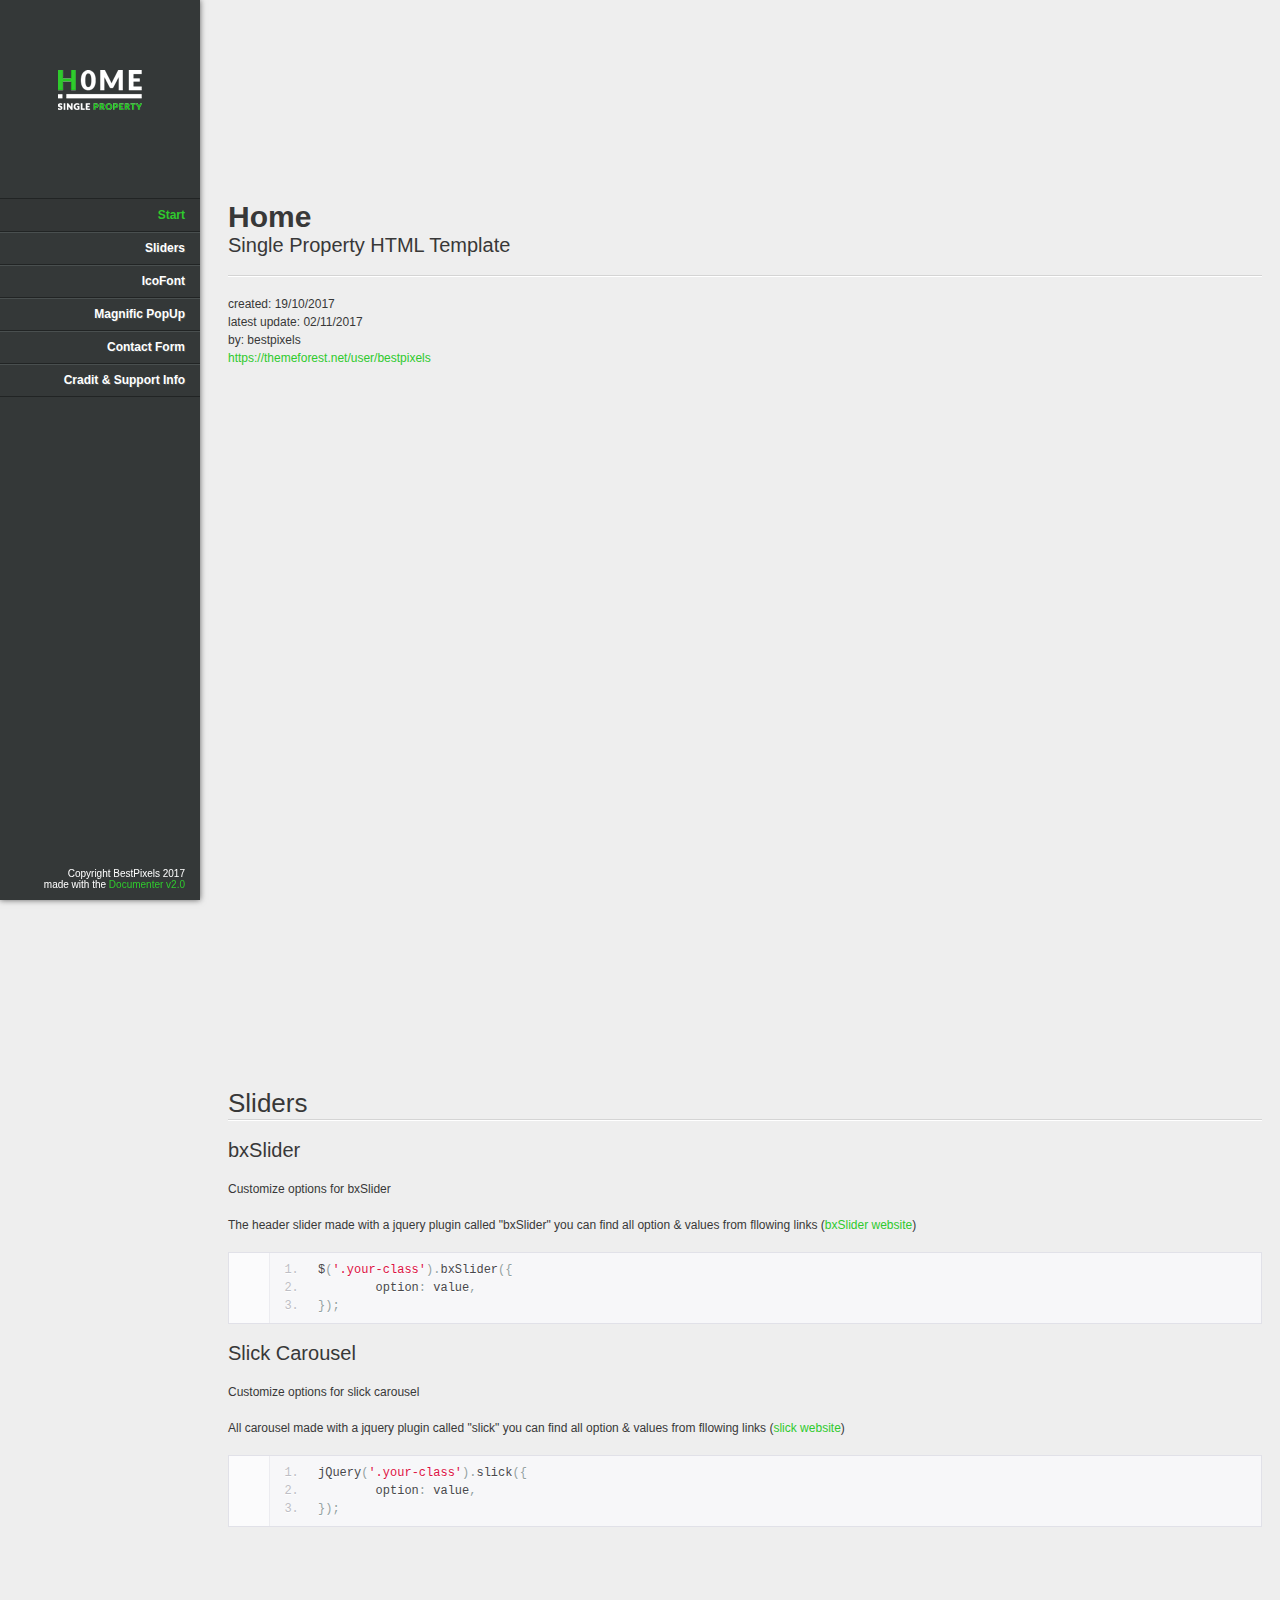
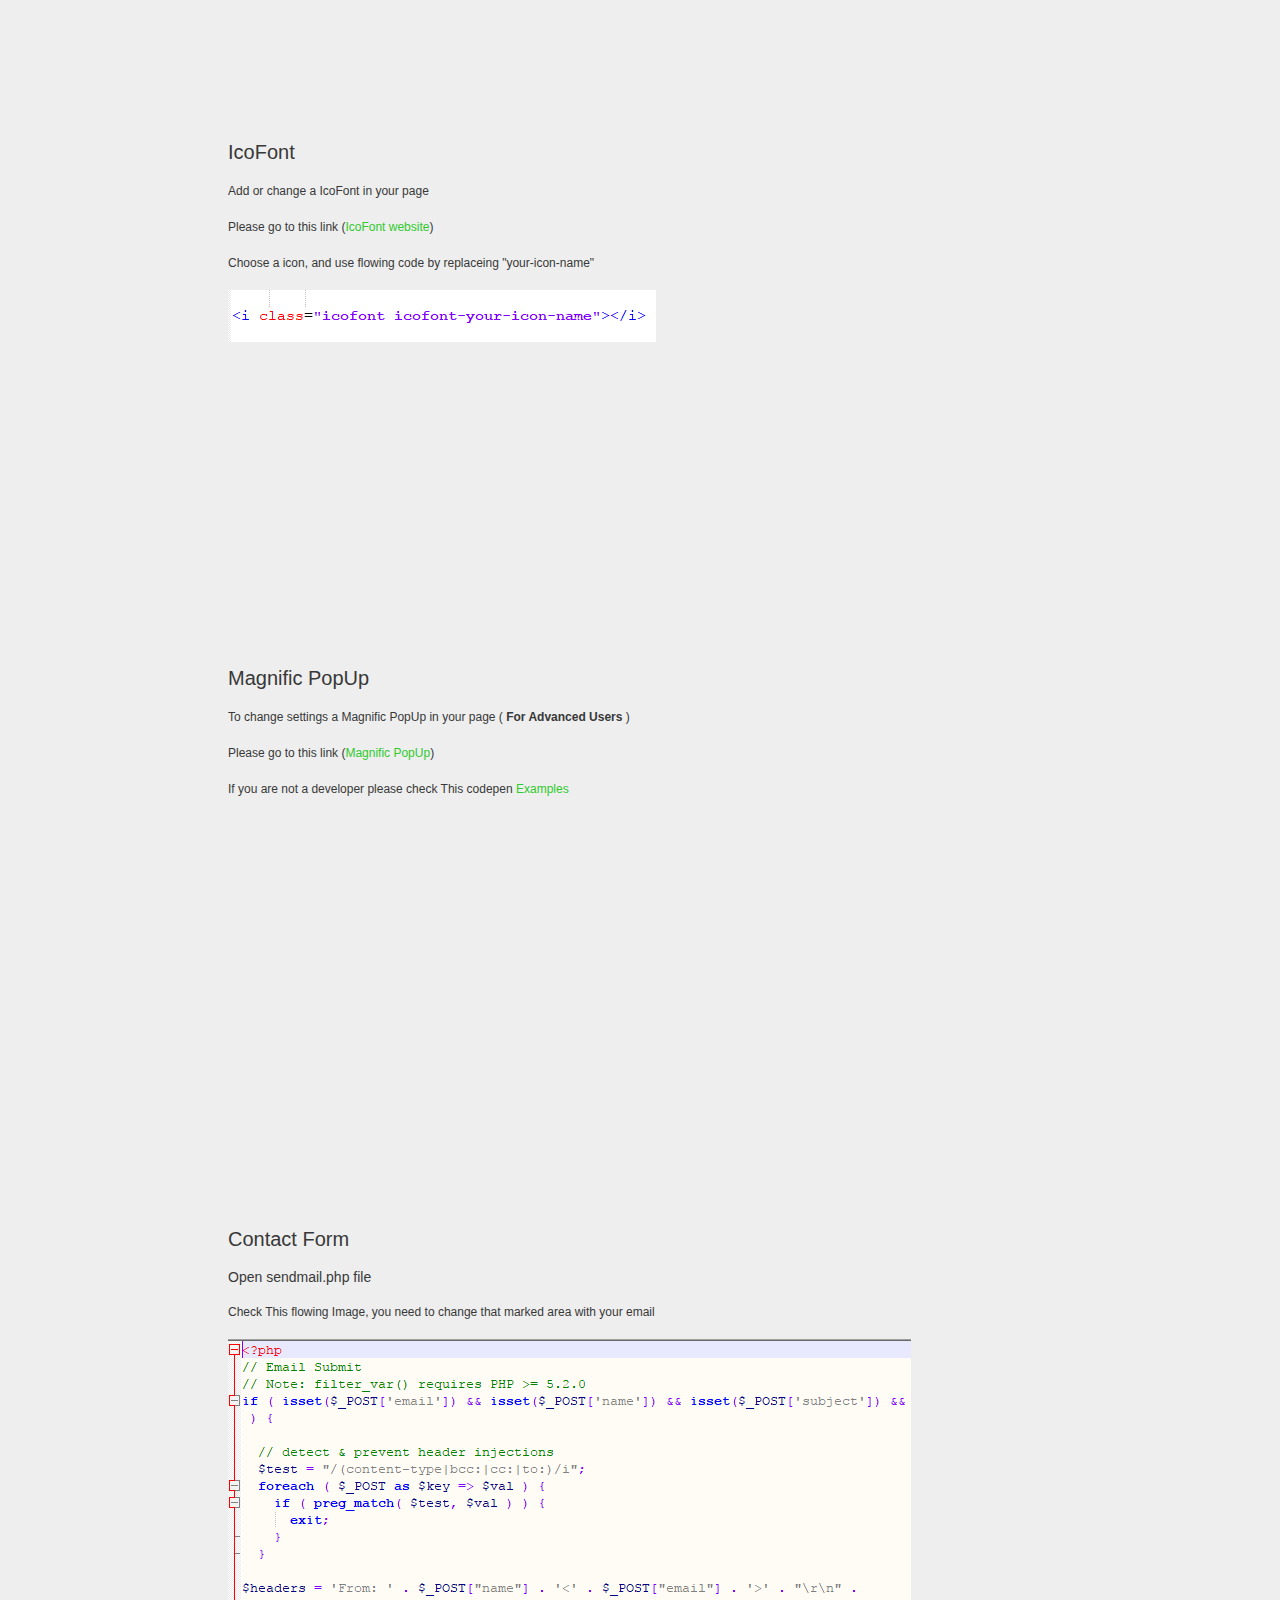
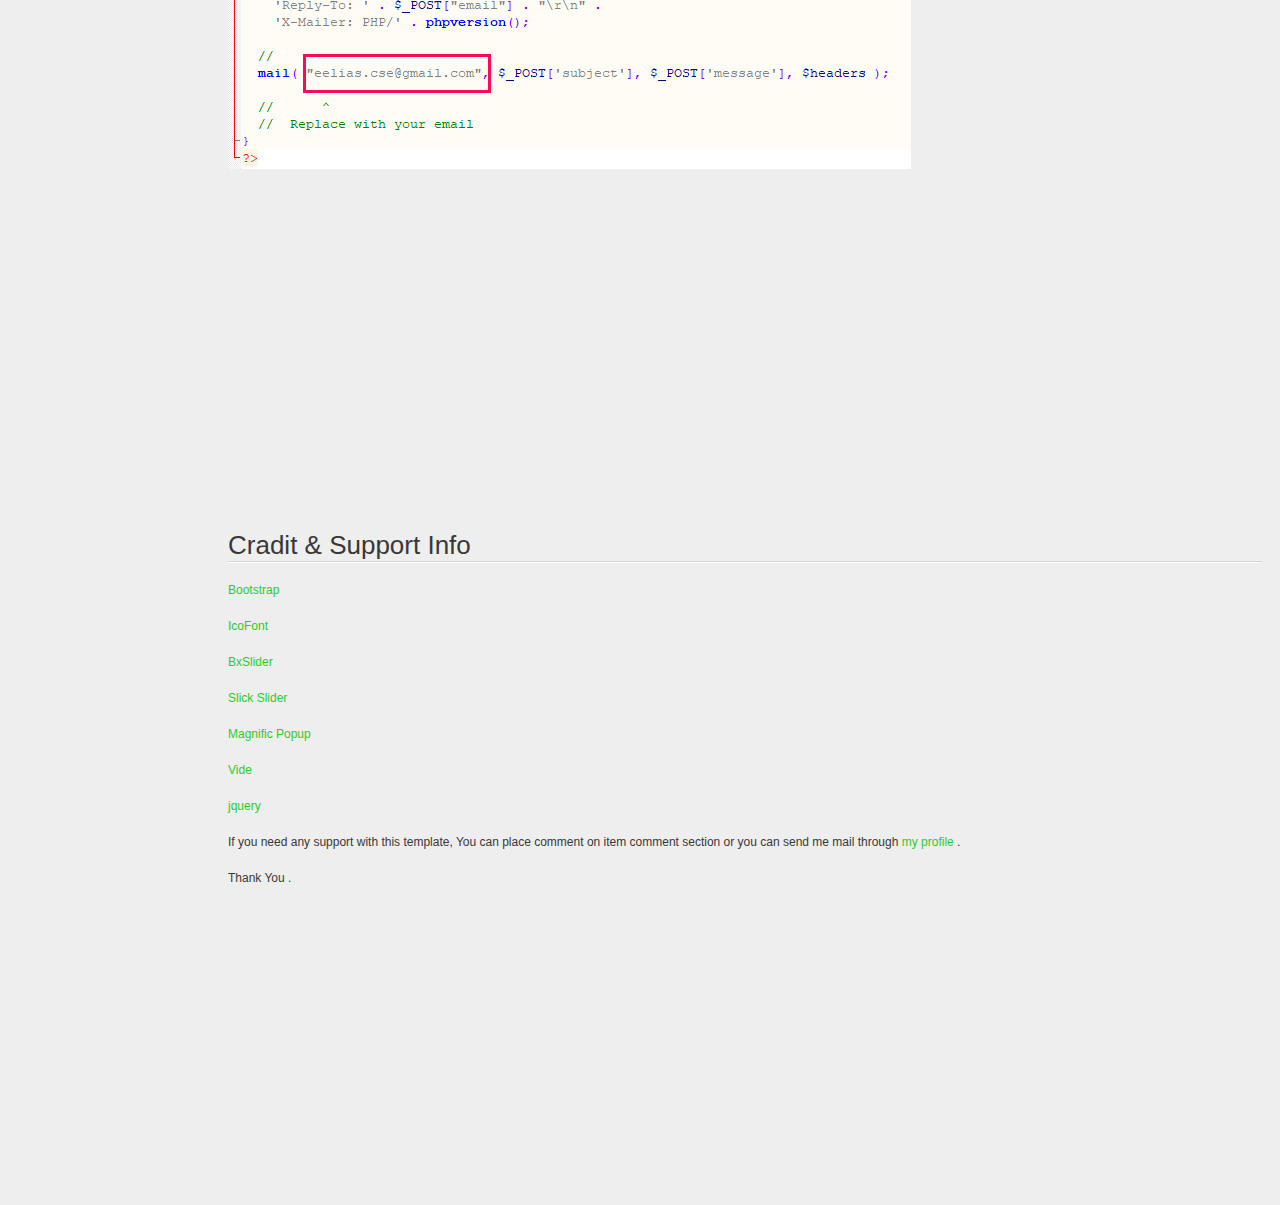
<file: Documentation/index.html>
<!doctype html>  
<!--[if IE 6 ]><html lang="en-us" class="ie6"> <![endif]-->
<!--[if IE 7 ]><html lang="en-us" class="ie7"> <![endif]-->
<!--[if IE 8 ]><html lang="en-us" class="ie8"> <![endif]-->
<!--[if (gt IE 7)|!(IE)]><!-->
<html lang="en-us"><!--<![endif]-->
<head>
	<meta charset="utf-8">
	
			<title>Homesabka</title>

	
	<meta name="description" content="Home | Single Property HTML Template">
	<meta name="author" content="BestPixels">
	<meta name="copyright" content="BestPixels">
	<meta name="generator" content="Documenter v2.0 http://rxa.li/documenter">
	<meta name="date" content="2015-03-26T00:00:00+01:00">
	
	<link rel="stylesheet" href="assets/css/documenter_style.css" media="all">
	<link rel="stylesheet" href="assets/js/google-code-prettify/prettify.css" media="screen">
	<script src="assets/js/google-code-prettify/prettify.js"></script>

	
	<link rel="shortcut icon" type="image/x-icon" href="favicon.ico" />

	<script src="assets/js/jquery.js"></script>
	
	<script src="assets/js/jquery.scrollTo.js"></script>
	<script src="assets/js/jquery.easing.js"></script>
	
	<script>document.createElement('section');var duration='500',easing='swing';</script>
	<script src="assets/js/script.js"></script>
	
	<style>
		html{background-color:#EEEEEE;color:#383838;}
		::-moz-selection{background:#333636;color:#2fca2d;}
		::selection{background:#333636;color:#2fca2d;}
		#documenter_sidebar #documenter_logo{background-image:url(assets/images/logo.png);}
		a{color:#2fca2d;}
		.btn {
			border-radius:3px;
		}
		img{
			max-width:100% !important;
		}
		hr{border-top:1px solid #D4D4D4;border-bottom:1px solid #FFFFFF;}
		#documenter_sidebar, #documenter_sidebar ul a{background-color:#343838;color:#FFFFFF;}
		#documenter_sidebar ul a{-webkit-text-shadow:1px 1px 0px #494F4F;-moz-text-shadow:1px 1px 0px #494F4F;text-shadow:1px 1px 0px #494F4F;}
		#documenter_sidebar ul{border-top:1px solid #212424;}
		#documenter_sidebar ul a{border-top:1px solid #494F4F;border-bottom:1px solid #212424;color:#FFFFFF;}
		#documenter_sidebar ul a:hover{background:#333636;color:#2fca2d;border-top:1px solid #333636;}
		#documenter_sidebar ul a.current{background:#333636;color:#2fca2d;border-top:1px solid #333636;}
		#documenter_copyright{display:block !important;visibility:visible !important;}
	</style>
	
</head>
<body class="documenter-project-klank">
	<div id="documenter_sidebar">
		<a href="#documenter_cover" id="documenter_logo"></a>
		<ul id="documenter_nav">
			<li><a class="current" href="#documenter_cover">Start</a></li>
			<li><a href="#Sliders" title="Sliders">Sliders</a></li>
			<li><a href="#IcoFont" title="IcoFont">IcoFont</a></li>
			<li><a href="#PopUp" title="PopUp">Magnific PopUp</a></li>
			<li><a href="#ContactForm" title="ContactForm">Contact Form</a></li>
			<li><a href="#cradit_support_info" title="Cradit & Support Info">Cradit & Support Info</a></li>

		</ul>
		<div id="documenter_copyright">Copyright BestPixels 2017<br>
		made with the <a href="http://rxa.li/documenter">Documenter v2.0</a> 
		</div>
	</div>
	<div id="documenter_content">
	<section id="documenter_cover">
	<h1>Home</h1>
	<h2>Single Property HTML Template</h2>
	<div id="documenter_buttons">
		
	</div>
	<hr>
	<ul>
	<li>created: 19/10/2017</li>
	<li>latest update: 02/11/2017</li>
	<li>by: bestpixels</li>
	<li><a href="https://themeforest.net/user/bestpixels">https://themeforest.net/user/bestpixels</a></li>
	</ul>
	<p></p>
	</section>
	
	<section id="Sliders">
<div class="page-header"><h3>Sliders</h3><hr class="notop"></div>
		<h4>bxSlider</h4>
		<p>Customize options for bxSlider</p>
		<p>The header slider made with a jquery plugin called "bxSlider" you can find all option & values from fllowing links (<a href="http://bxslider.com/options">bxSlider website</a>)</p>
		<pre class="prettyprint lang-css linenums">
$('.your-class').bxSlider({
	option: value,
});</pre>	

		<h4>Slick Carousel</h4>
		<p>Customize options for slick carousel</p>
		<p>All carousel made with a jquery plugin called "slick" you can find all option & values from fllowing links (<a href="http://kenwheeler.github.io/slick/">slick website</a>)</p>
		<pre class="prettyprint lang-css linenums">
jQuery('.your-class').slick({
	option: value,
});</pre>

		<p>&nbsp;</p>
		<p>&nbsp;</p>
		<p>&nbsp;</p>
	</section>
	
	<section id="IcoFont">

		<h4>IcoFont</h4>
		<p>Add or change a IcoFont in your page </p>
		<p>Please go to this link (<a href="http://icofont.com/icons/">IcoFont website</a>)</p>
		<p>Choose a icon, and use flowing code by replaceing "your-icon-name"</p>
		<img src="assets/images/icofont.png" alt="font" />
		
		<p>&nbsp;</p>
		<p>&nbsp;</p>
		<p>&nbsp;</p>
		<p>&nbsp;</p>
		<p>&nbsp;</p>
		<p>&nbsp;</p>
	</section>
	
	
	<section id="PopUp">

		<h4>Magnific PopUp</h4>
		<p>To change settings a Magnific PopUp in your page ( <b>For Advanced Users</b> ) </p>
		<p>Please go to this link (<a href="http://dimsemenov.com/plugins/magnific-popup/documentation.html">Magnific PopUp</a>)</p>
		<p>If you are not a developer please check This codepen <a href="https://codepen.io/collection/nLcqo/">Examples</a></p>
		
		<p>&nbsp;</p>
		<p>&nbsp;</p>
		<p>&nbsp;</p>
		<p>&nbsp;</p>
		<p>&nbsp;</p>
		<p>&nbsp;</p>
		<p>&nbsp;</p>
		<p>&nbsp;</p>
		<p>&nbsp;</p>
	</section>
	
	
	<section id="ContactForm">

		<h4>Contact Form</h4>
		<h6>Open sendmail.php file</h6>
		<p>Check This flowing Image, you need to change that marked area with your email</p>
		
		<img src="assets/images/contact.png" alt="img" />
		

		
		<p>&nbsp;</p>
		<p>&nbsp;</p>
		<p>&nbsp;</p>
		<p>&nbsp;</p>
		<p>&nbsp;</p>
		<p>&nbsp;</p>
		<p>&nbsp;</p>
	</section>
	
	
	
<section id="cradit_support_info">
	<div class="page-header"><h3>Cradit & Support Info</h3><hr class="notop"></div>
<p class="entry-title public">
	<a class="js-current-repository" href="http://getbootstrap.com/">Bootstrap</a>
</p>
<p class="entry-title public">
	<a class="js-current-repository" href="http://icofont.com">IcoFont</a>
</p>
<p class="entry-title public">
	<a class="js-current-repository" href="https://bxslider.com/">BxSlider</a>
</p>
<p class="entry-title public">
	<a class="js-current-repository" href="http://kenwheeler.github.io/slick/">Slick Slider</a>
</p>
<p class="entry-title public">
	<a class="js-current-repository" href="http://dimsemenov.com/plugins/magnific-popup/">Magnific Popup</a>
</p>
<p class="entry-title public">
	<a class="js-current-repository" href="http://vodkabears.github.io/vide/">Vide</a>
</p>
<p class="entry-title public">
	<a class="js-current-repository" href="https://jquery.com/">jquery</a>
</p>
<p>
	If you need any support with this template, You can place comment on item comment section or you can send me mail through <a href="https://themeforest.net/user/bestpixels">my profile</a> .</p>
<p>
	Thank You .</p>
</section>

	</div>
</body>
</html>
</file>
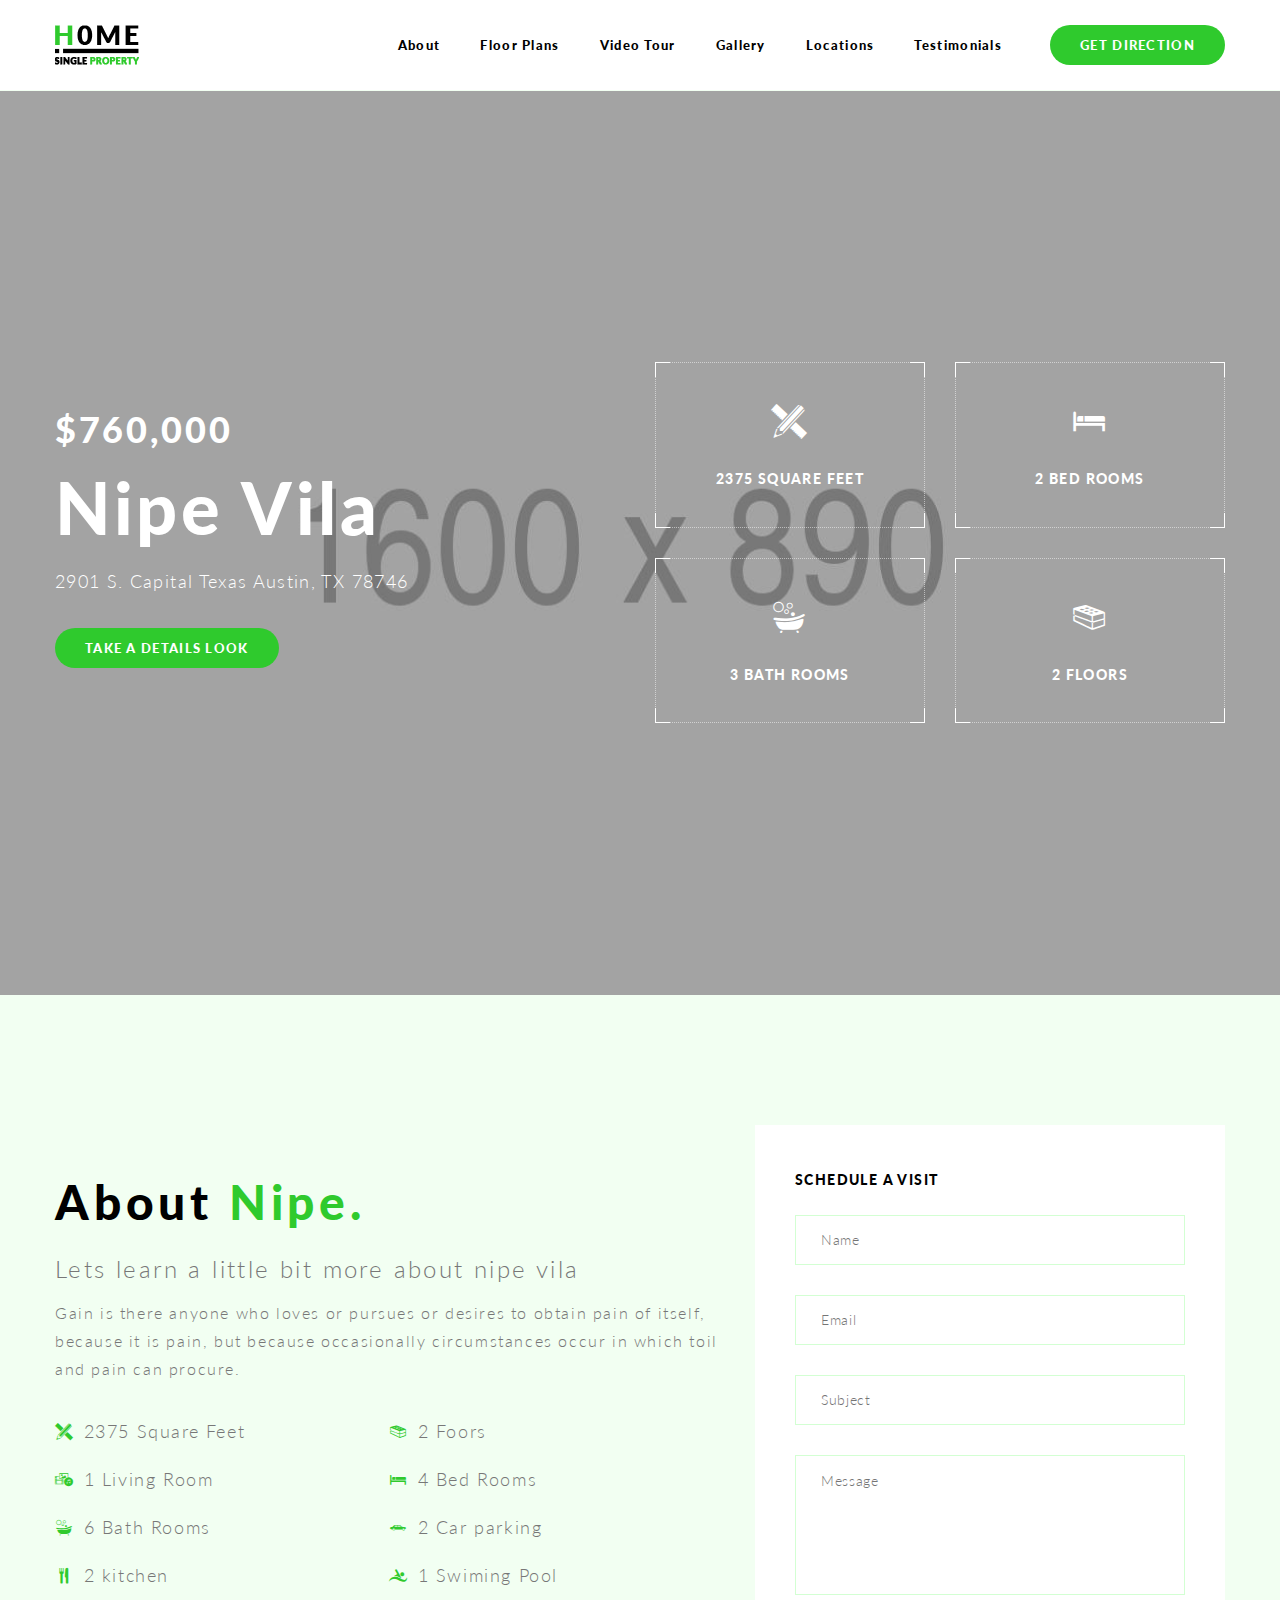
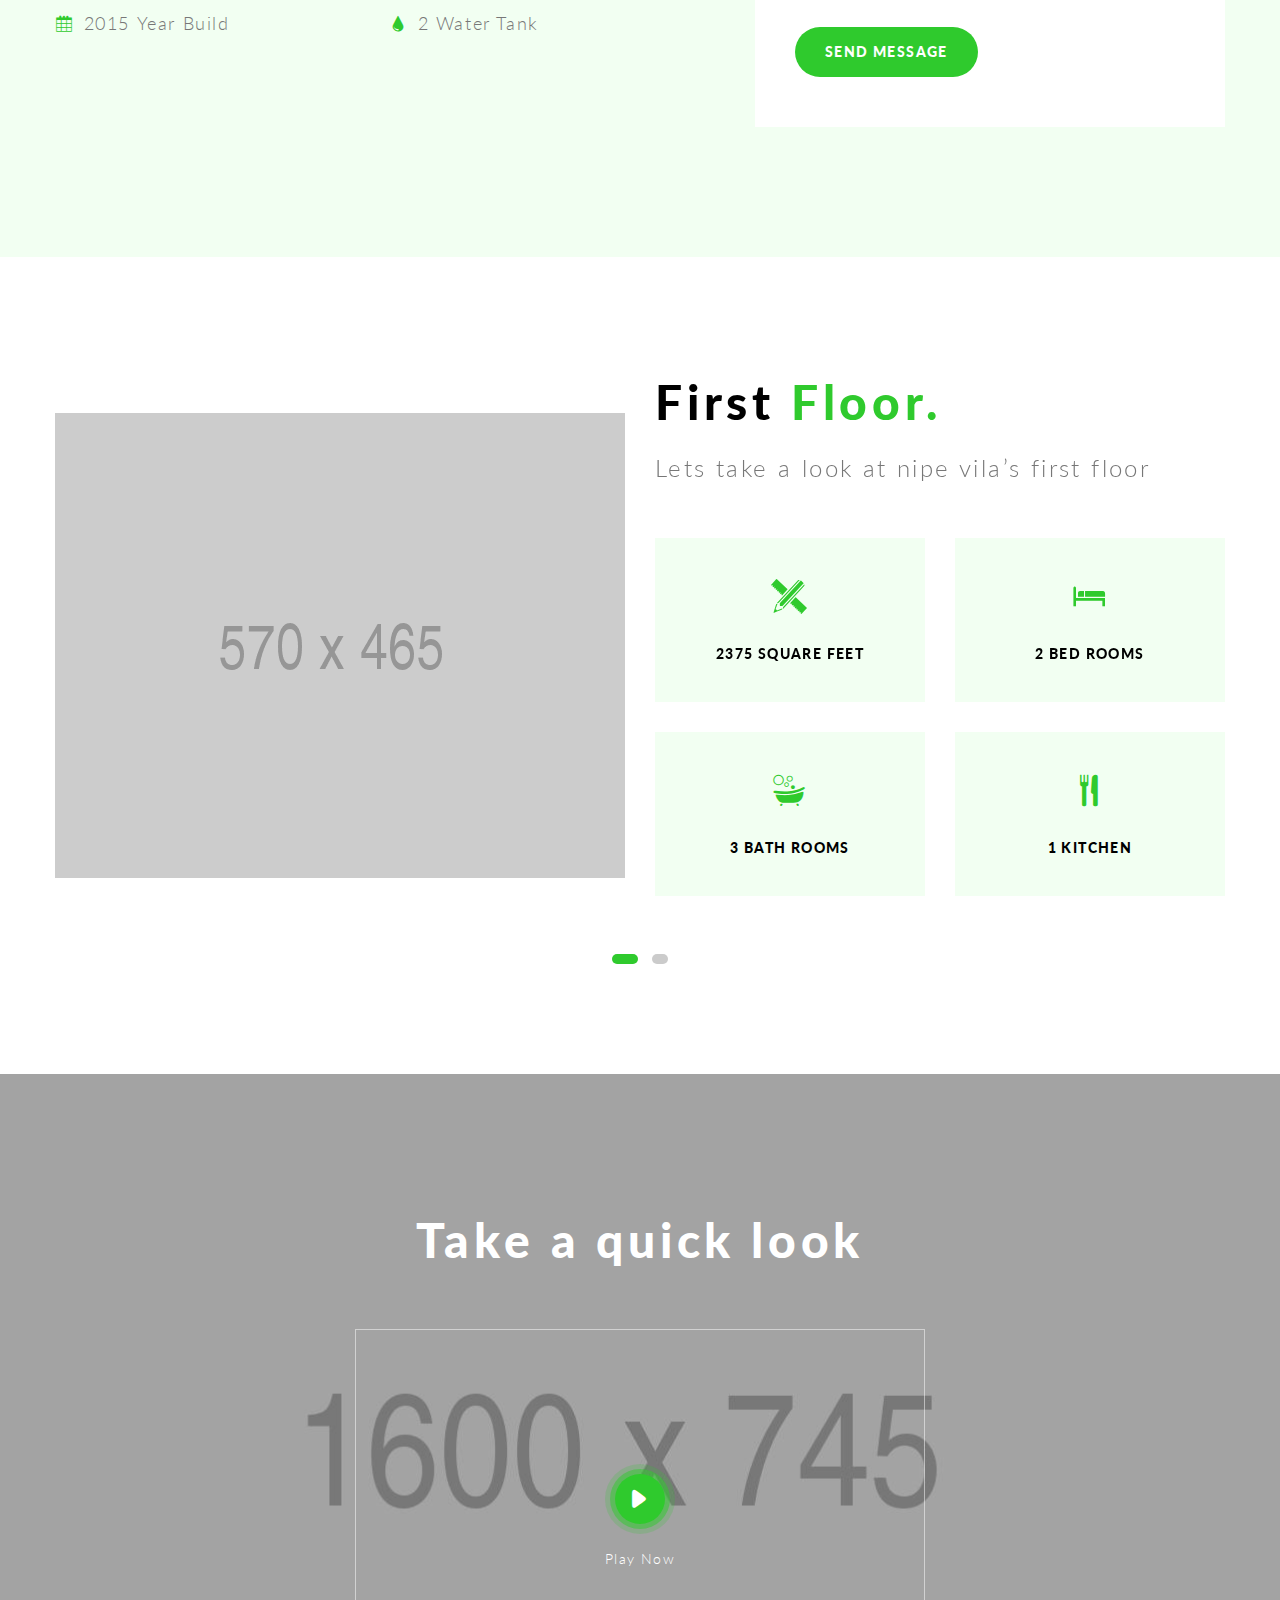
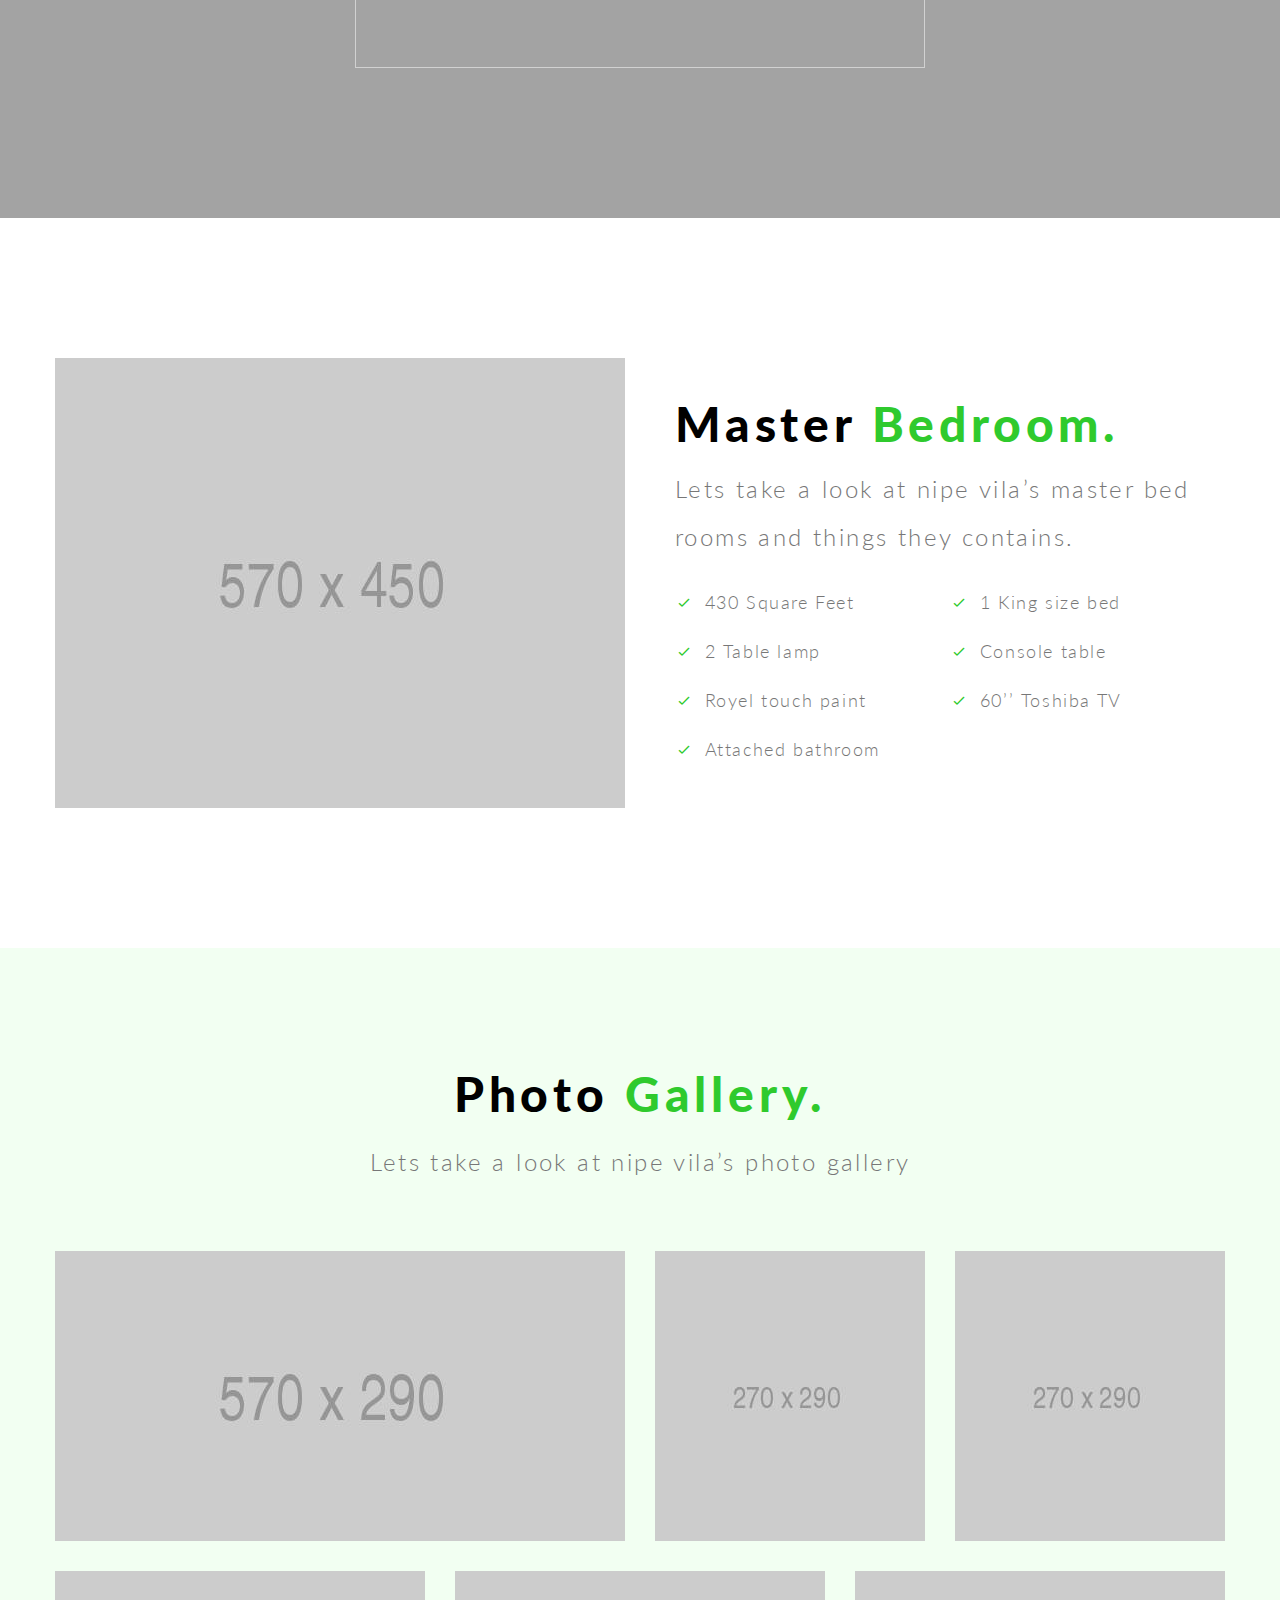
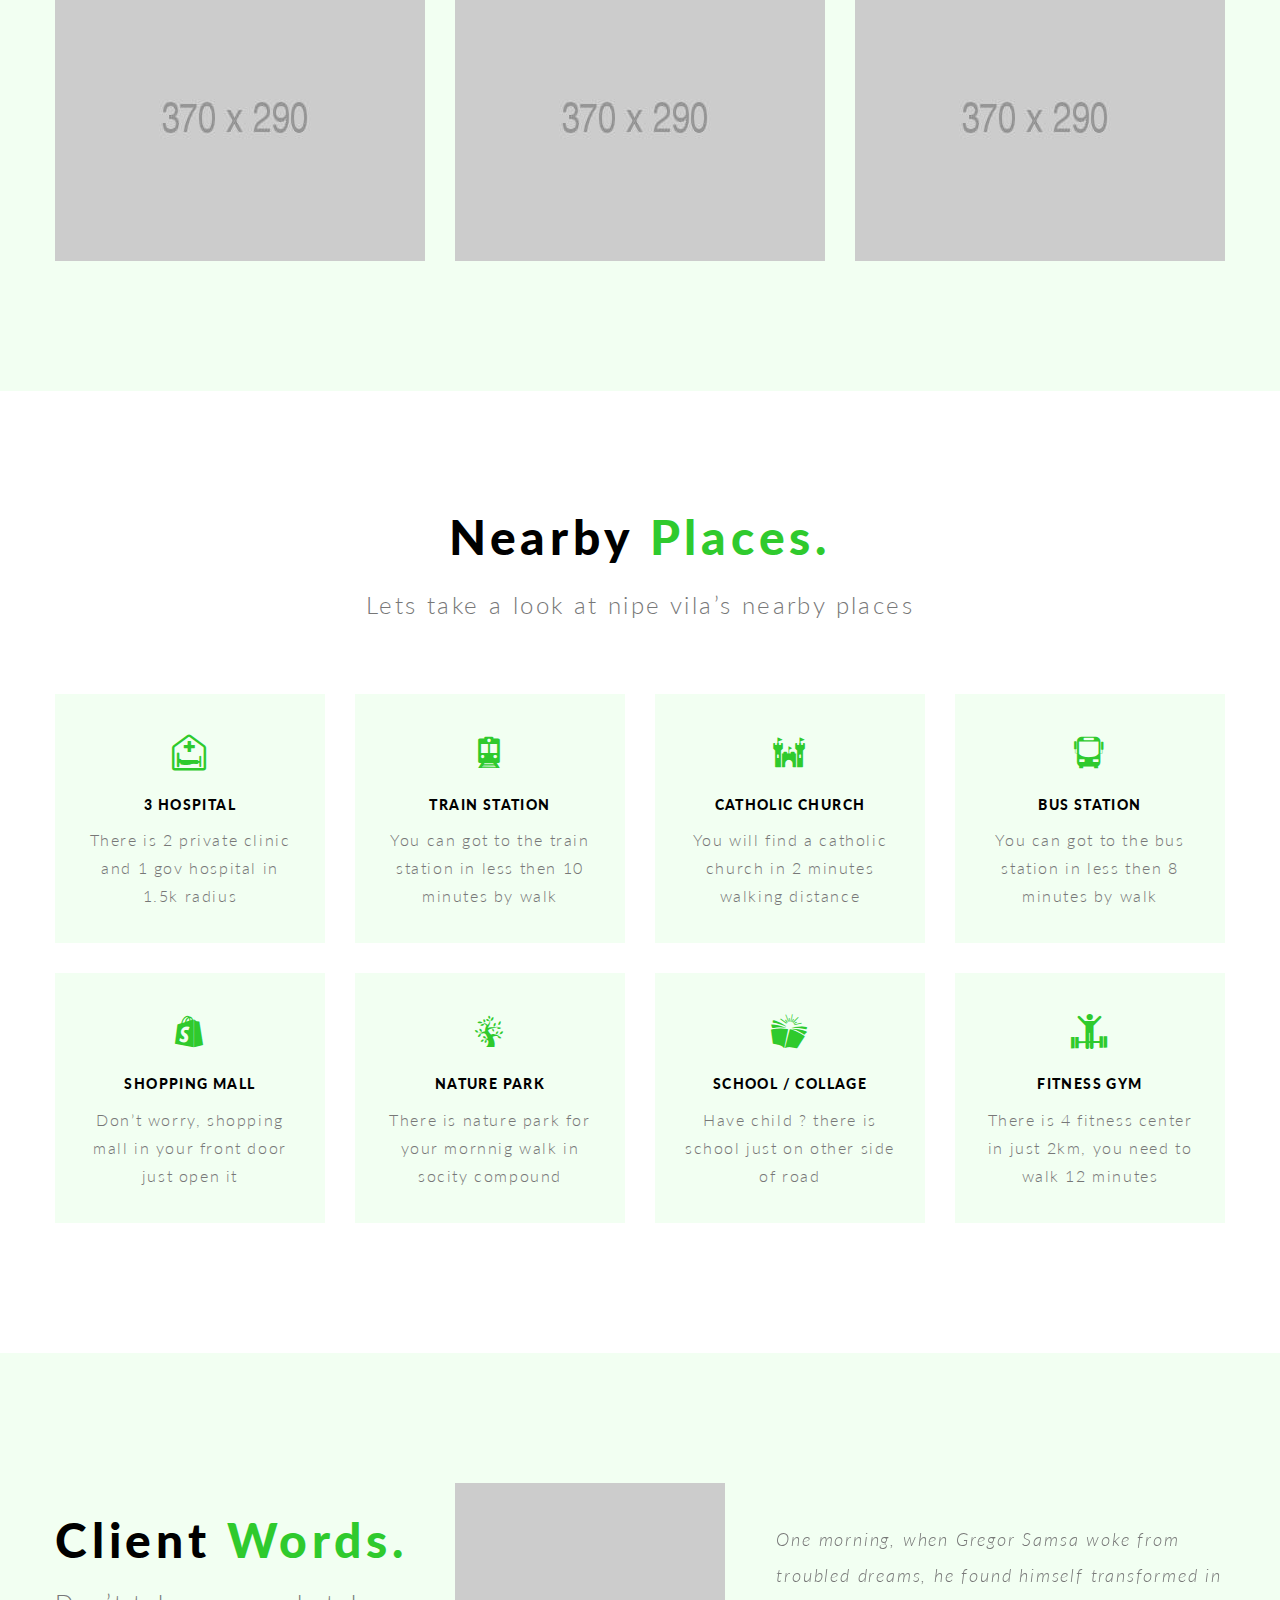
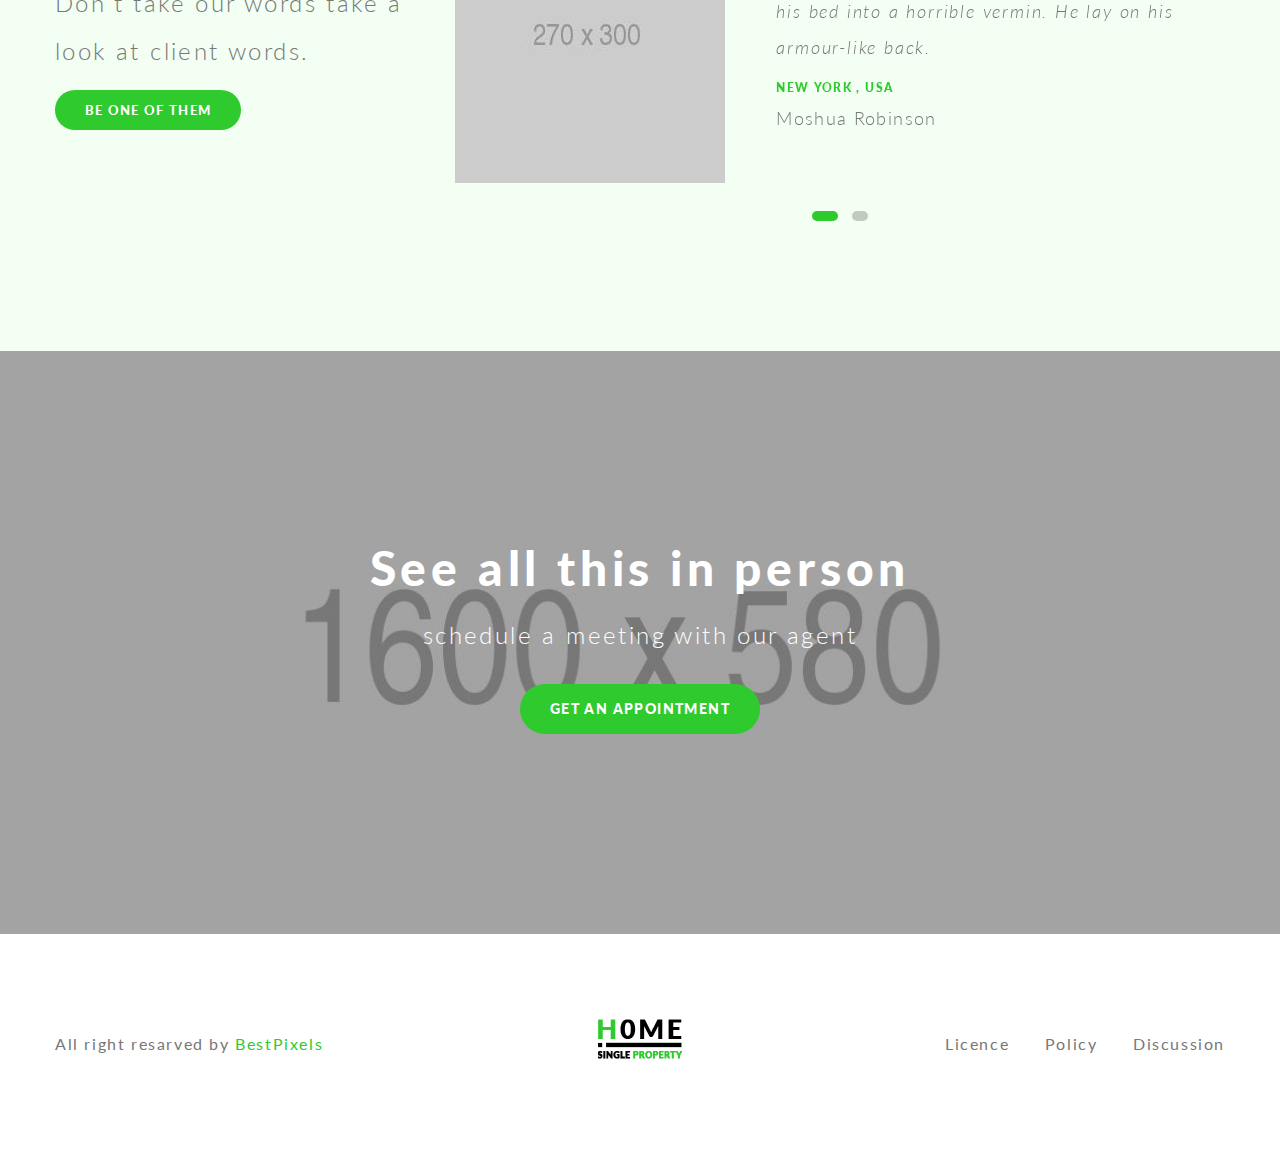
<file: main-files/normal-background/index.html>
<!DOCTYPE html>
<html lang="en" class="js">
	<head>
		<meta charset="utf-8">
		<meta name="viewport" content="width=device-width, initial-scale=1.0">
		<meta name="description" content="Home Single Property HTML Template">
		<meta name="author" content="bestpixels">
		
		<!-- Fav Icon  -->
		<link rel="shortcut icon" href="images/ico/favicon.png">
		<link href="images/ico/favicon.ico" rel="shortcut icon" type="image/x-icon">
		<link href="images/ico/favicon.ico" rel="icon" type="image/x-icon">
		
		<!-- Site Title  -->
				<title>Homesabka</title>


		<!-- Bootstrap core CSS -->
		<link rel="stylesheet" href="assets/css/bootstrap.css" >

		<!-- icofont CSS -->
		<link rel="stylesheet" href="lib/icofont/css/icofont.css"/>
		
		<!-- slick CSS -->
		<link rel="stylesheet" href="lib/slick/slick.css"/>
		
		<!-- Magnific PopUP CSS -->
		<link rel="stylesheet" href="lib/Magnific-Popup/dist/magnific-popup.css" />	
        
		<!-- Custom styles for this template -->
		<link href="css/font.css" rel="stylesheet">
		<link href="css/style.css" rel="stylesheet">
		
		<!-- HTML5 shim and Respond.js IE8 support of HTML5 elements and media queries -->
		<!--[if lt IE 9]>
			<script src="js/html5shiv.js"></script>
			<script src="js/respond.min.js"></script>
		<![endif]-->
		
	</head>
	<body>
		
		<!-- Start .top-bar -->
		<div id="navigation" class="top-bar">
			<nav class="navbar navbar-default">
				<div class="container">
					<!-- Brand and toggle get grouped for better mobile display -->
					<div class="navbar-header">
						<button type="button" class="navbar-toggle collapsed" data-toggle="collapse" data-target="#site-collapse-nav" aria-expanded="false">
							<span class="sr-only">Toggle navigation</span>
							<span class="icon-bar"></span>
							<span class="icon-bar"></span>
							<span class="icon-bar"></span>
						</button>
						<a class="navbar-brand nav-item" href="#header"><img src="images/logo.png" alt="logo" /></a>
					</div>

					<!-- Collect the nav links, forms, and other content for toggling -->
					<div class="collapse navbar-collapse" id="site-collapse-nav">
						<ul class="navbar-right pt-30">
							<li><a href="https://maps.google.com/maps?q=2901+S+Capital+of+Texas+Hwy,+Austin,+TX+78746" data-effect="mfp-3d-unfold" class="button sm embaded-popup">Get Direction</a></li>
						</ul>
						<ul class="nav nav-list navbar-nav navbar-right">
							<li><a class="nav-item" href="#about">About</a></li>
							<li><a class="nav-item" href="#floorplans">Floor Plans</a></li>
							<li><a class="nav-item" href="#tvc">Video Tour</a></li>
							<li><a class="nav-item" href="#gallery">Gallery</a></li>
							<li><a class="nav-item" href="#location">Locations</a></li>
							<li><a class="nav-item" href="#testimonials">Testimonials</a></li>
						</ul>
					</div><!-- /.navbar-collapse -->
				</div><!-- /.container -->
			</nav>
		</div><!-- .top-bar -->
		
		
		<!-- Start .header-section -->
		<div class="header-section" id="header">
			<div class="overlay light">
				<div class="container">
					<div class="row">
						<div class="col-md-6">
							<div class="header-texts">
								<h3>$760,000</h3>
								<h1>Nipe Vila</h1>
								<h5>2901 S. Capital Texas Austin, TX 78746 </h5>
								<a href="#" class="button sm">take a details look</a>
							</div>
						</div><!-- .col -->
						<div class="col-md-6">
							<div class="row text-center">
								<div class="col-sm-6">
									<div class="single-header-feature">
										<span class="shf-extra top-left"></span>
										<span class="shf-extra top-right"></span>
										<span class="shf-extra bottom-right"></span>
										<span class="shf-extra bottom-left"></span>
										<i class="icofont icofont-ruler-pencil"></i>
										<h6>2375 Square Feet</h6>
									</div>
								</div><!-- .col -->
								<div class="col-sm-6">
									<div class="single-header-feature">
										<span class="shf-extra top-left"></span>
										<span class="shf-extra top-right"></span>
										<span class="shf-extra bottom-right"></span>
										<span class="shf-extra bottom-left"></span>
										<i class="icofont icofont-bed"></i>
										<h6>2 bed rooms</h6>
									</div>
								</div><!-- .col -->
								<div class="col-sm-6">
									<div class="single-header-feature">
										<span class="shf-extra top-left"></span>
										<span class="shf-extra top-right"></span>
										<span class="shf-extra bottom-right"></span>
										<span class="shf-extra bottom-left"></span>
										<i class="icofont icofont-bathtub"></i>
										<h6>3 bath rooms</h6>
									</div>
								</div><!-- .col -->
								<div class="col-sm-6">
									<div class="single-header-feature">
										<span class="shf-extra top-left"></span>
										<span class="shf-extra top-right"></span>
										<span class="shf-extra bottom-right"></span>
										<span class="shf-extra bottom-left"></span>
										<i class="icofont icofont-bricks"></i>
										<h6>2 Floors</h6>
									</div>
								</div><!-- .col -->
							</div><!-- .row -->
						</div>
					</div><!-- .row -->
				</div><!-- .container -->
			</div><!-- .overlay -->
		</div><!-- .header-section -->
		
		
		<!-- Start .about-section -->
		<div class="about-section alt-bg" id="about">
			<div class="container">
				<div class="row">
					<div class="col-md-7">
						<div class="about-text">
							<h2>About <span>Nipe.</span></h2>
							<h4>Lets learn a little bit more about nipe vila</h4>
							<p>Gain is there anyone who loves or pursues or desires to obtain pain of itself, because it is pain, but because occasionally circumstances occur in which toil and pain can procure.</p>
							<ul class="about-list">
								<li><i class="icofont icofont-ruler-pencil"></i>2375 Square Feet</li>
								<li><i class="icofont icofont-bricks"></i>2 Foors</li>
								<li><i class="icofont icofont-multimedia"></i>1 Living Room</li>
								<li><i class="icofont icofont-bed"></i>4 Bed Rooms</li>
								<li><i class="icofont icofont-bathtub"></i>6 Bath Rooms</li>
								<li><i class="icofont icofont-car-alt-2"></i>2 Car parking</li>
								<li><i class="icofont icofont-fork-and-knife"></i>2 kitchen</li>
								<li><i class="icofont icofont-swimmer"></i>1 Swiming Pool</li>
								<li><i class="icofont icofont-calendar"></i>2015 Year Build</li>
								<li><i class="icofont icofont-water-drop"></i>2 Water Tank</li>
							</ul>
						</div>
					</div>
					<div class="col-md-5">
						<div class="appointment-form">
							<h6>Schedule a visit</h6>
							<form id="contact">
								<!-- IF MAIL SENDING UNSUCCESSFULL -->
								<span class="error">E-mail must be valid and message must be longer than 1 character.</span>
								<div class="input-box">
									<input id="cf-name" type="text" name="cf-name" placeholder="Name" />
								</div>
								<div class="input-box">
									<input id="cf-email" type="text" name="cf-email" placeholder="Email" />
								</div>
								<div class="input-box">
									<input id="cf-subject" type="text" name="cf-subject" placeholder="Subject" />
								</div>
								<div class="input-box">
									<textarea id="cf-message" name="cf-message" placeholder="Message"></textarea>
								</div>
								<!-- IF MAIL SENT SUCCESSFULLY -->
								<span class="success">Your message has been sent successfully.</span>
								<div class="input-box">
									<input class="button" id="cf-submit" name="submit" type="submit" value="Send Message" />
								</div>
							</form><!-- .contact-form -->
						</div><!-- .contact-form-side -->
					</div><!-- .col -->
				</div><!-- .row -->
			</div><!-- .container -->
		</div><!-- .about-section -->
		
		
		<!-- Start .floors-section -->
		<div class="floors-section" id="floorplans">
			<div class="container">
				<div class="floor-list">
					<div class="single-floor">
						<div class="row">
							<div class="col-md-6">
								<div class="floor-image">
									<img src="images/plans/1.png" alt="plans" />
								</div>
							</div><!-- .col -->
							<div class="col-md-6">
								<h2>First <span>Floor.</span></h2>
								<h4>Lets take a look at nipe vila’s first floor</h4>
								<div class="row text-center">
									<div class="col-sm-6">
										<div class="single-floor-feature">
											<i class="icofont icofont-ruler-pencil"></i>
											<h6>2375 Square Feet</h6>
										</div>
									</div><!-- .col -->
									<div class="col-sm-6">
										<div class="single-floor-feature">
											<i class="icofont icofont-bed"></i>
											<h6>2 bed rooms</h6>
										</div>
									</div><!-- .col -->
									<div class="col-sm-6">
										<div class="single-floor-feature">
											<i class="icofont icofont-bathtub"></i>
											<h6>3 bath rooms</h6>
										</div>
									</div><!-- .col -->
									<div class="col-sm-6">
										<div class="single-floor-feature">
											<i class="icofont icofont-fork-and-knife"></i>
											<h6>1 kitchen</h6>
										</div>
									</div><!-- .col -->
								</div><!-- .row -->
							</div><!-- .col -->
						</div><!-- .row -->
					</div><!-- .single-floor -->
					<div class="single-floor">
						<div class="row">
							<div class="col-md-6">
								<div class="floor-image">
									<img src="images/plans/1.png" alt="plans" />
								</div>
							</div><!-- .col -->
							<div class="col-md-6">
								<h2>First <span>Floor.</span></h2>
								<h4>Lets take a look at nipe vila’s first floor</h4>
								<div class="row text-center">
									<div class="col-sm-6">
										<div class="single-floor-feature">
											<i class="icofont icofont-ruler-pencil"></i>
											<h6>2375 Square Feet</h6>
										</div>
									</div><!-- .col -->
									<div class="col-sm-6">
										<div class="single-floor-feature">
											<i class="icofont icofont-bed"></i>
											<h6>2 bed rooms</h6>
										</div>
									</div><!-- .col -->
									<div class="col-sm-6">
										<div class="single-floor-feature">
											<i class="icofont icofont-bathtub"></i>
											<h6>3 bath rooms</h6>
										</div>
									</div><!-- .col -->
									<div class="col-sm-6">
										<div class="single-floor-feature">
											<i class="icofont icofont-fork-and-knife"></i>
											<h6>1 kitchen</h6>
										</div>
									</div><!-- .col -->
								</div><!-- .row -->
							</div><!-- .col -->
						</div><!-- .row -->
					</div><!-- .single-floor -->
				</div><!-- .floor-list -->
			</div><!-- .container -->
		</div><!-- Start .floors-section -->
		
		
		<!-- Start .video-section -->
		<div class="video-section" id="tvc">
			<div class="overlay">
				<div class="container">
					<div class="row text-center">
						<div class="col-md-12">
							<h2>Take a quick look</h2>
						</div><!-- .col -->
					</div><!-- .row -->
					<div class="row">
						<div class="col-md-3"></div><!-- .col -->
						<div class="col-md-6">
							<div class="video-border">
								<a href="https://www.youtube.com/watch?v=kuceVNBTJio" data-effect="mfp-3d-unfold" class="play-button embaded-popup">
									<span class="pb-border-1">
										<span class="pb-border-2">
											<i class="icofont icofont-ui-play"></i>
										</span>
									</span>
								</a><!-- .play-button -->
								<h6>Play Now</h6>
							</div>
						</div><!-- .col -->
						<div class="col-md-3"></div><!-- .col -->
					</div><!-- .row -->
				</div><!-- .container -->
			</div><!-- .overlay -->
		</div><!-- .video-section -->
		
		
		<!-- Start .room-features-section -->
		<div class="room-features-section">
			<div class="container">
				<div class="row">
					<div class="col-md-6">
						<div class="room-image">
							<img src="images/rooms/1.jpg" class="img-responsive" alt="rooms" />
						</div>
					</div><!-- .col -->
					<div class="col-md-6">
						<div class="room-features-texts">
							<h2>Master <span>Bedroom.</span></h2>
							<h4>Lets take a look at nipe vila’s master bed rooms and things they contains.</h4>
							<ul>
								<li>430 Square Feet</li>
								<li>1 King size bed</li>
								<li>2 Table lamp</li>
								<li>Console table</li>
								<li>Royel touch paint</li>
								<li>60’’ Toshiba TV</li>
								<li>Attached bathroom</li>
							</ul>
						</div>
					</div><!-- .col -->
				</div><!-- .row -->
			</div><!-- .container -->
		</div><!-- .room-features-section -->
		
		
		<!-- Start .gallery-section -->
		<div class="gallery-section alt-bg" id="gallery">
			<div class="container">
				<div class="section-head">
					<div class="row text-center">
						<div class="col-md-12">
							<h2>Photo <span>Gallery.</span></h2>
							<h4>Lets take a look at nipe vila’s photo gallery</h4>
						</div><!-- .col -->
					</div><!-- .row -->
				</div><!-- .section-head -->
				<div class="row">
					<div class="col-md-6 col-sm-12">
						<div class="single-gallery">
							<a href="images/gallery/1.jpg" data-effect="mfp-3d-unfold" class="large-view">
								<img src="images/gallery/1.jpg" class="img-responsive" alt="Gallery" />
							</a>
						</div>
					</div><!-- .col -->
					<div class="col-md-3 col-sm-6">
						<div class="single-gallery">
							<a href="images/gallery/2.jpg" data-effect="mfp-3d-unfold" class="large-view">
								<img src="images/gallery/2.jpg" class="img-responsive" alt="Gallery" />
							</a>
						</div>
					</div><!-- .col -->
					<div class="col-md-3 col-sm-6">
						<div class="single-gallery">
							<a href="images/gallery/3.jpg" data-effect="mfp-3d-unfold" class="large-view">
								<img src="images/gallery/3.jpg" class="img-responsive" alt="Gallery" />
							</a>
						</div>
					</div><!-- .col -->
					<div class="col-md-4 col-sm-6">
						<div class="single-gallery">
							<a href="images/gallery/4.jpg" data-effect="mfp-3d-unfold" class="large-view">
								<img src="images/gallery/4.jpg" class="img-responsive" alt="Gallery" />
							</a>
						</div>
					</div><!-- .col -->
					<div class="col-md-4 col-sm-6">
						<div class="single-gallery">
							<a href="images/gallery/5.jpg" data-effect="mfp-3d-unfold" class="large-view">
								<img src="images/gallery/5.jpg" class="img-responsive" alt="Gallery" />
							</a>
						</div>
					</div><!-- .col -->
					<div class="col-md-4 col-sm-6">
						<div class="single-gallery">
							<a href="images/gallery/6.jpg" data-effect="mfp-3d-unfold" class="large-view">
								<img src="images/gallery/6.jpg" class="img-responsive" alt="Gallery" />
							</a>
						</div>
					</div><!-- .col -->
				</div><!-- .row -->
			</div><!-- .container -->
		</div><!-- .gallery-section -->
		
		
		<!-- Start .places-section -->
		<div class="places-section" id="location">
			<div class="container">
				<div class="section-head">
					<div class="row text-center">
						<div class="col-md-12">
							<h2>Nearby <span>Places.</span></h2>
							<h4>Lets take a look at nipe vila’s nearby places</h4>
						</div><!-- .col -->
					</div><!-- .row -->
				</div><!-- .section-head -->
				<div class="row text-center">
					<div class="col-md-3 col-sm-6">
						<div class="single-place">
							<i class="icofont icofont-bed-patient"></i>
							<h6>3 hospital</h6>
							<p>There is 2 private clinic and 1 gov hospital in 1.5k radius</p>
						</div>
					</div><!-- .col -->
					<div class="col-md-3 col-sm-6">
						<div class="single-place">
							<i class="icofont icofont-train-line"></i>
							<h6>train station</h6>
							<p>You can got to the train station in less then 10 minutes by walk</p>
						</div>
					</div><!-- .col -->
					<div class="col-md-3 col-sm-6">
						<div class="single-place">
							<i class="icofont icofont-castle"></i>
							<h6>catholic church</h6>
							<p>You will find  a catholic church in 2 minutes walking distance</p>
						</div>
					</div><!-- .col -->
					<div class="col-md-3 col-sm-6">
						<div class="single-place">
							<i class="icofont icofont-bus-alt-1"></i>
							<h6>Bus station</h6>
							<p>You can got to the bus station in less then 8 minutes by walk</p>
						</div>
					</div><!-- .col -->
					<div class="col-md-3 col-sm-6">
						<div class="single-place">
							<i class="icofont icofont-social-shopify"></i>
							<h6>Shopping Mall</h6>
							<p>Don’t worry, shopping mall in your front door just open it</p>
						</div>
					</div><!-- .col -->
					<div class="col-md-3 col-sm-6">
						<div class="single-place">
							<i class="icofont icofont-tree-alt"></i>
							<h6>nature park</h6>
							<p>There is nature park for your mornnig walk in socity compound</p>
						</div>
					</div><!-- .col -->
					<div class="col-md-3 col-sm-6">
						<div class="single-place">
							<i class="icofont icofont-education"></i>
							<h6>School / Collage</h6>
							<p>Have child ? there is school just on other side of road</p>
						</div>
					</div><!-- .col -->
					<div class="col-md-3 col-sm-6">
						<div class="single-place">
							<i class="icofont icofont-gym-alt-3"></i>
							<h6>Fitness gym</h6>
							<p>There is 4 fitness center in just 2km, you need to walk 12 minutes</p>
						</div>
					</div><!-- .col -->
				</div><!-- .row -->
			</div><!-- .container -->
		</div><!-- .places-section -->
		
		
		<!-- Start .testimonials-section -->
		<div class="testimonials-section alt-bg" id="testimonials">
			<div class="container">
				<div class="row">
					<div class="col-md-4">
						<div class="side-head">
							<h2>Client <span>Words.</span></h2>
							<h4>Don’t take our words take a look at client words.</h4>
							<a href="#" class="button sm">be one of them</a>
						</div>
					</div><!-- .col -->
					<div class="col-md-8">
						<div class="testimonials-list">
							<div class="single-testimonial">
								<div class="row">
									<div class="col-md-5 col-sm-4">
										<div class="client-image">
											<img src="images/testimonials/1.jpg" alt="testimonials" />
										</div>
									</div><!-- .col -->
									<div class="col-md-7 col-sm-8">
										<div class="testimonial-text">
											<blockquote>One morning, when Gregor Samsa woke from troubled dreams, he found himself transformed in his bed into a horrible vermin. He lay on his armour-like back.</blockquote>
											<h5><small>new york , USA</small>Moshua Robinson</h5>
										</div>
									</div><!-- .col -->
								</div><!-- .row -->
							</div><!-- .single-testimonial -->
							<div class="single-testimonial">
								<div class="row">
									<div class="col-md-5 col-sm-4">
										<div class="client-image">
											<img src="images/testimonials/2.jpg" alt="testimonials" />
										</div>
									</div><!-- .col -->
									<div class="col-md-7 col-sm-8">
										<div class="testimonial-text">
											<blockquote>Even the all-powerful Pointing has no control about the blind texts it is an almost unorthogra phic life One day however a small line of blind text to leave for the far World of Grammar.</blockquote>
											<h5><small>new york , USA</small>Larry Gonzales</h5>
										</div>
									</div><!-- .col -->
								</div><!-- .row -->
							</div><!-- .single-testimonial -->
						</div><!-- .testimonials-list -->
					</div><!-- .col -->
				</div><!-- .row -->
			</div><!-- .container -->
		</div><!-- .testimonials-section -->
		
		
		<!-- Start .cta-section -->
		<div class="cta-section">
			<div class="overlay">
				<div class="container">
					<div class="row text-center">
						<div class="col-md-12">
							<h2>See all this in person</h2>
							<h4>schedule a meeting with our agent</h4>
							<a href="#" class="button">Get an appointment</a>
						</div><!-- .col -->
					</div><!-- .row -->
				</div><!-- .container -->
			</div><!-- .overlay -->
		</div><!-- .cta-section -->
		
		
		<!-- Start .footer-section -->
		<div class="footer-section">
			<div class="container">
				<div class="row">
					<div class="col-md-4 col-sm-5 mobile-center">
						<span class="copyright-text">All right resarved by <a href="https://themeforest.net/user/bestpixels/portfolio">BestPixels</a></span>
					</div><!-- .col -->
					<div class="col-md-4 col-sm-2 text-center">
						<a href="index.html" class="footer-logo"><img src="images/logo.png" alt="logo" /></a>
					</div><!-- .col -->
					<div class="col-md-4 col-sm-5 text-right mobile-center">
						<ul class="footer-links">
							<li><a href="#">Licence</a></li>
							<li><a href="#">Policy</a></li>
							<li><a href="#">Discussion</a></li>
						</ul>
					</div><!-- .col -->
				</div><!-- .row -->
			</div><!-- .container -->
		</div><!-- .footer-section -->
		
		
		<!-- Bootstrap core JavaScript
		================================================== -->
		<!-- Placed at the end of the document so the pages load faster -->
		
		<script src="js/jquery.js"></script>
		<script src="js/jquery.easing.1.3.js"></script>
		<script src="assets/js/bootstrap.min.js"></script>
		
		<!-- Magnific-Popup
		================================================== -->
		<script src="lib/Magnific-Popup/dist/jquery.magnific-popup.min.js"></script>
		
		<!-- jQuery slick
		================================================== -->
		<script src="lib/slick/slick.min.js"></script>
		
		<!-- jQuery Custom
		================================================== -->
		<script src="js/custom.js" type="text/javascript"></script>
		
		<!-- Contact Form
		================================================== -->
		<script src="lib/contact-form/jquery.ajaxchimp.min.js" type="text/javascript"></script>
		<script src="lib/contact-form/validate.js" type="text/javascript"></script>		
		
	</body>
</html>
</file>
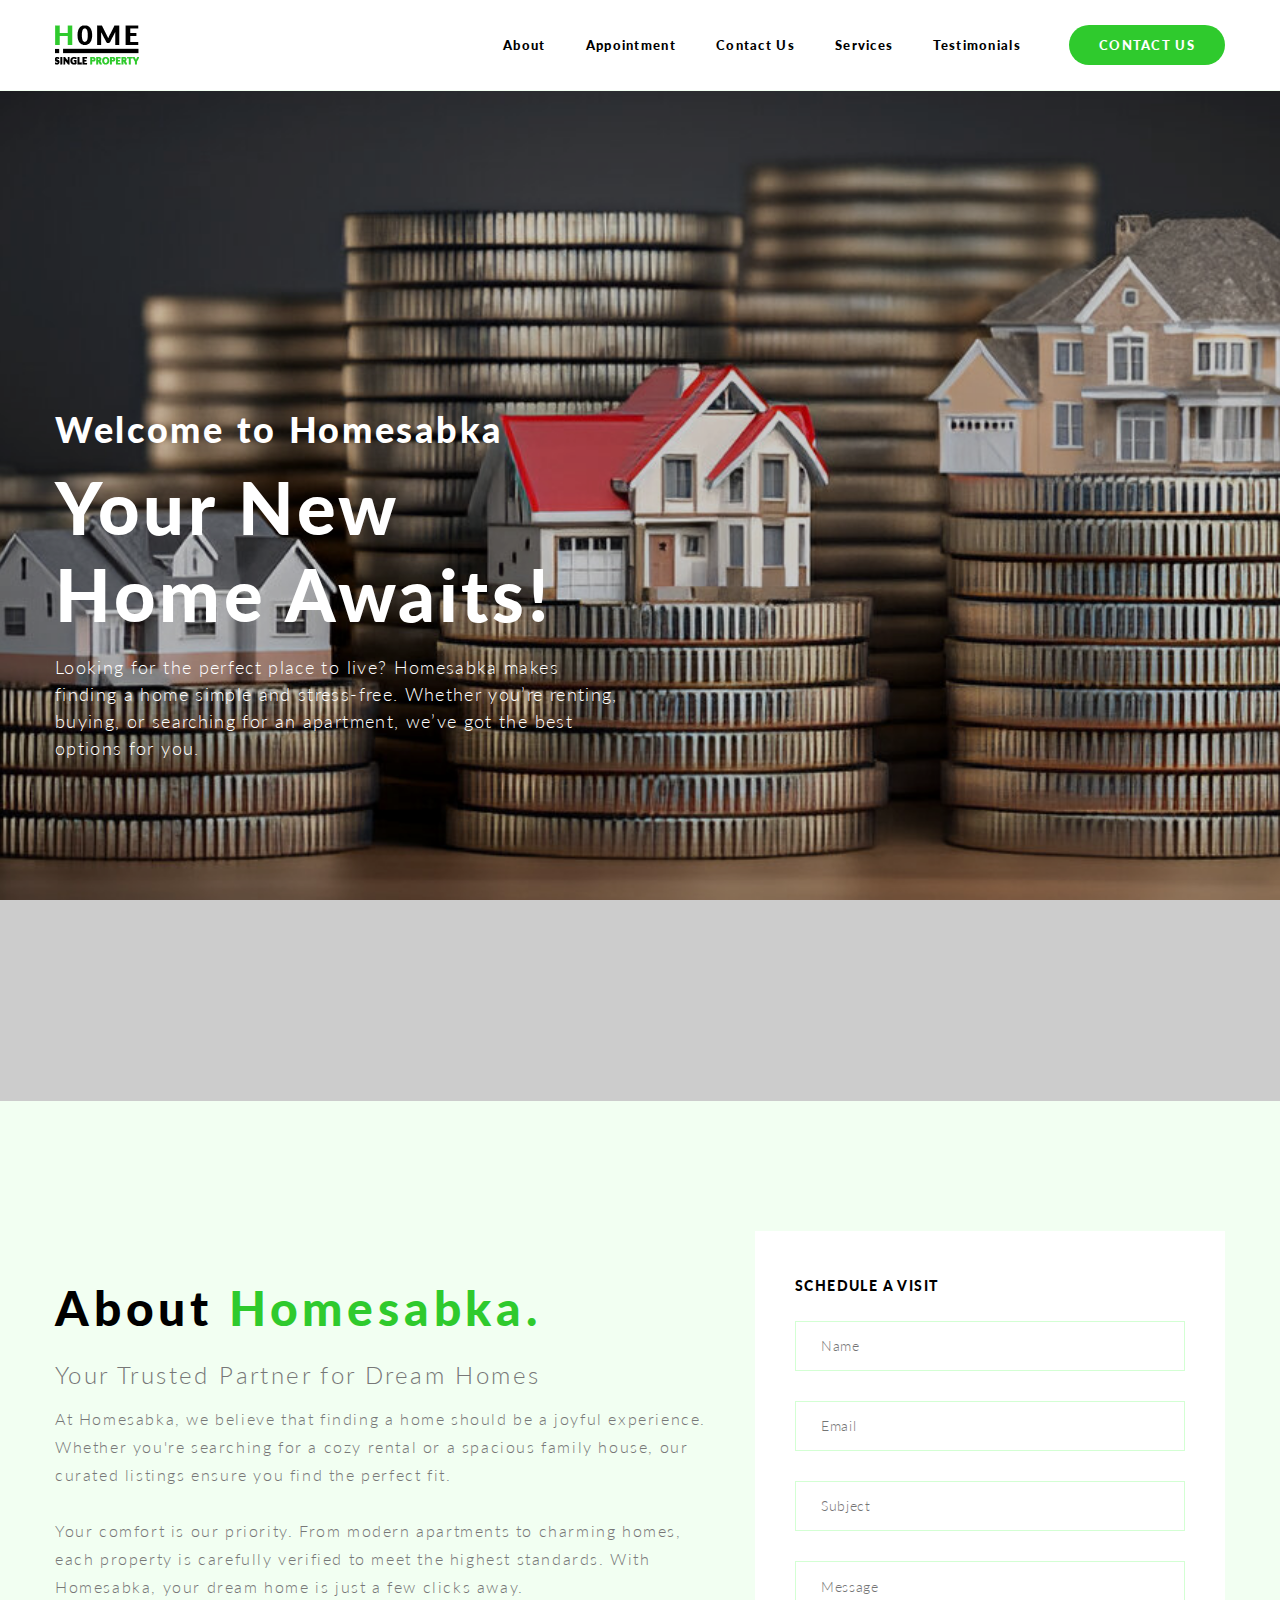
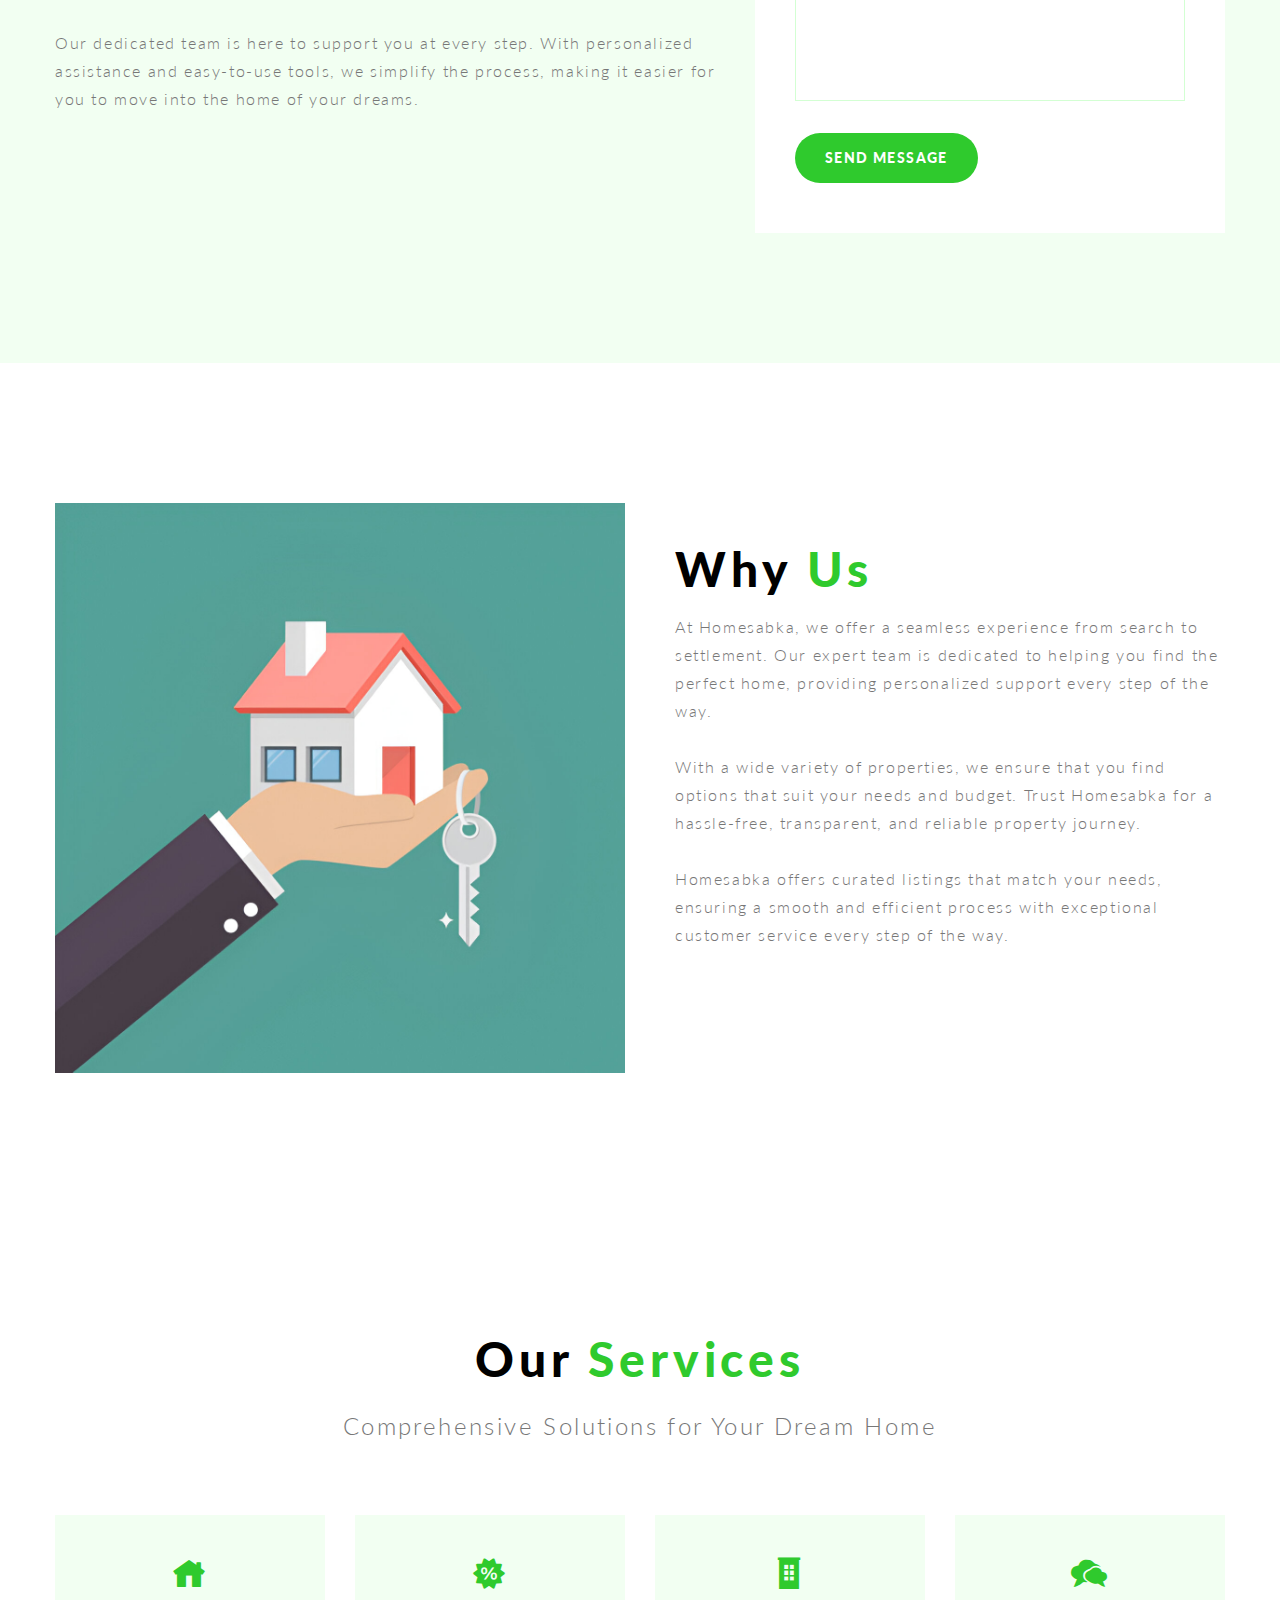
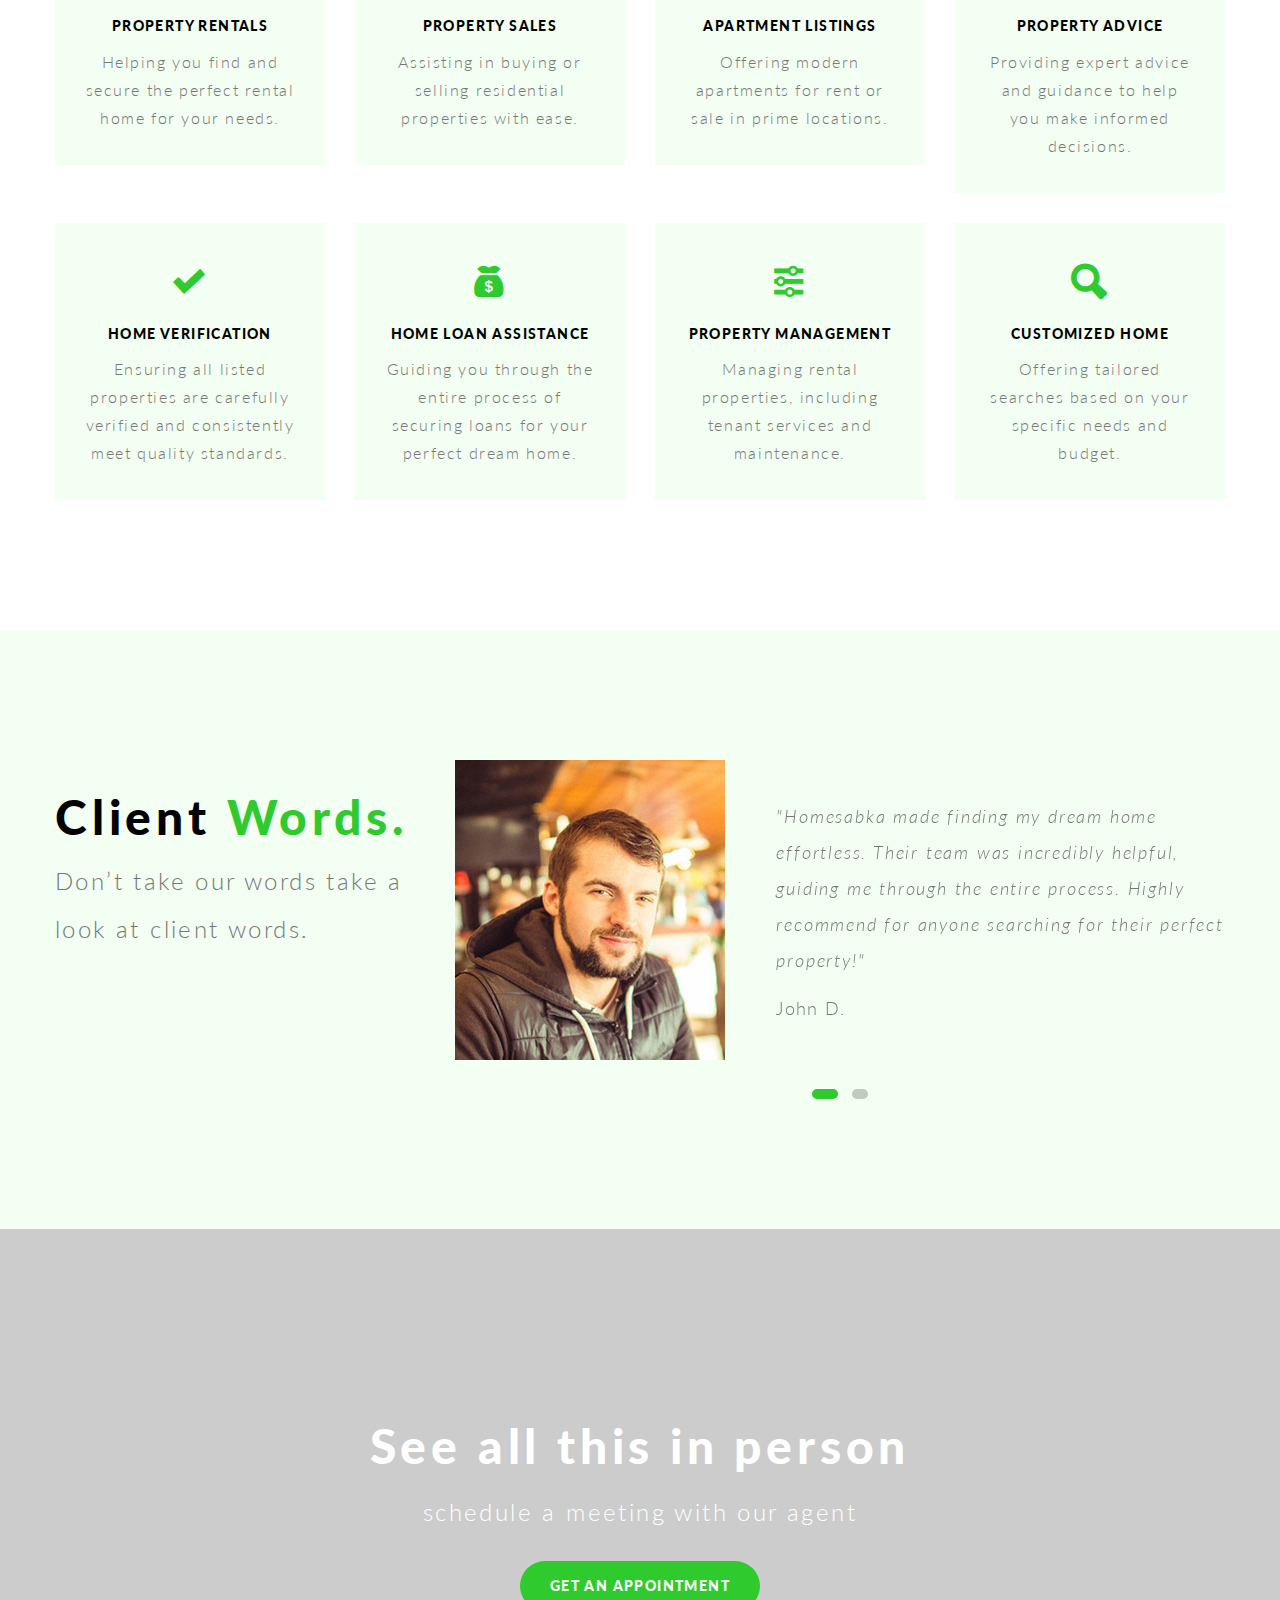
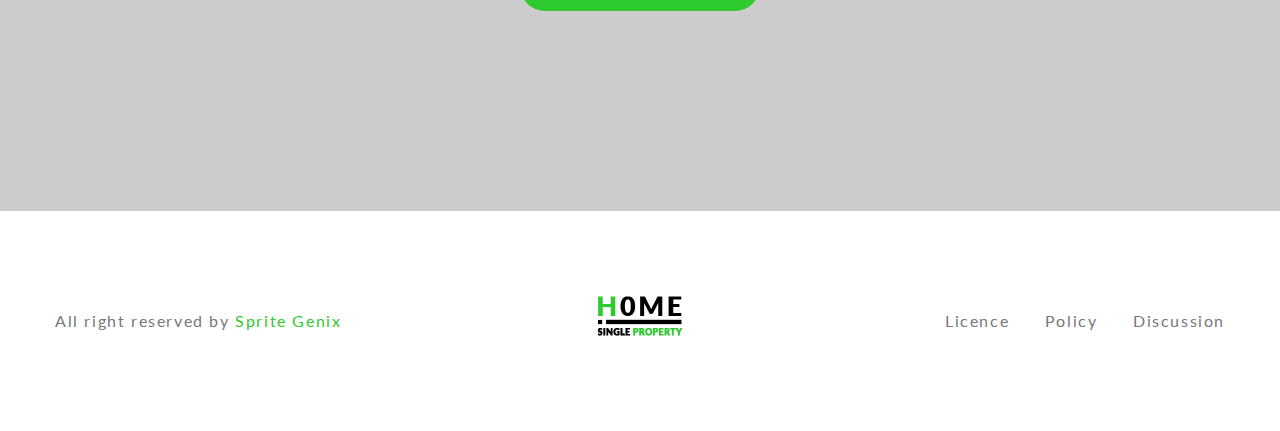
<file: main-files/parallax-background/index.html>
<!DOCTYPE html>
<html lang="en" class="js">
	<head>
		<meta charset="utf-8">
		<meta name="viewport" content="width=device-width, initial-scale=1.0">
		<meta name="description" content="Home Single Property HTML Template">
		<meta name="author" content="bestpixels">
		
		<!-- Fav Icon  -->
		<link rel="shortcut icon" href="images/ico/favicon.png">
		<link href="images/ico/favicon.ico" rel="shortcut icon" type="image/x-icon">
		<link href="images/ico/favicon.ico" rel="icon" type="image/x-icon">
		
		<!-- Site Title  -->
		<title>Homesabka</title>

		<!-- Bootstrap core CSS -->
		<link rel="stylesheet" href="assets/css/bootstrap.css" >

		<!-- icofont CSS -->
		<link rel="stylesheet" href="lib/icofont/css/icofont.css"/>
		
		<!-- slick CSS -->
		<link rel="stylesheet" href="lib/slick/slick.css"/>
		
		<!-- Magnific PopUP CSS -->
		<link rel="stylesheet" href="lib/Magnific-Popup/dist/magnific-popup.css" />	
        
		<!-- Custom styles for this template -->
		<link href="css/font.css" rel="stylesheet">
		<link href="css/style.css" rel="stylesheet">
		
		<!-- HTML5 shim and Respond.js IE8 support of HTML5 elements and media queries -->
		<!--[if lt IE 9]>
			<script src="js/html5shiv.js"></script>
			<script src="js/respond.min.js"></script>
		<![endif]-->
		
	</head>
	<body>
		
		<!-- Start .top-bar -->
		<div id="navigation" class="top-bar">
			<nav class="navbar navbar-default">
				<div class="container">
					<!-- Brand and toggle get grouped for better mobile display -->
					<div class="navbar-header">
						<button type="button" class="navbar-toggle collapsed" data-toggle="collapse" data-target="#site-collapse-nav" aria-expanded="false">
							<span class="sr-only">Toggle navigation</span>
							<span class="icon-bar"></span>
							<span class="icon-bar"></span>
							<span class="icon-bar"></span>
						</button>
						<a class="navbar-brand nav-item" href="#header"><img src="images/logo.png" alt="logo" /></a>
					</div>

					<!-- Collect the nav links, forms, and other content for toggling -->
					<div class="collapse navbar-collapse" id="site-collapse-nav">
						<ul class="navbar-right pt-30">
							<li><a href="#" class="button sm">Contact Us</a></li>
						</ul>
						<ul class="nav nav-list navbar-nav navbar-right">
							<li><a class="nav-item" href="#about">About</a></li>
							<li><a class="nav-item" href="#about">Appointment </a></li>
							<li><a class="nav-item" href="#">Contact Us</a></li>
							<!-- <li><a class="nav-item" href="#tvc">Video Tour</a></li> -->
							<li><a class="nav-item" href="#services">Services</a></li>
							<li><a class="nav-item" href="#testimonials">Testimonials</a></li>

						</ul>
					</div><!-- /.navbar-collapse -->
				</div><!-- /.container -->
			</nav>
		</div><!-- .top-bar -->
		
		
		<!-- Start .header-section -->
		<div class="header-section parallax" id="header">
			<div class="overlay light">
				<div class="container">
					<div class="row">
						<div class="col-md-6">
							<div class="header-texts">
								<h3>Welcome to Homesabka</h3>
								<h1>Your New Home Awaits! </h1>
								<h5>Looking for the perfect place to live? Homesabka makes finding a home simple and stress-free. Whether you’re renting, buying, or searching for an apartment, we’ve got the best options for you.</h5>
								<!-- <a href="#" class="button sm">take a details look</a> -->
							</div>
						</div>
						<!-- <div class="col-md-6">
							<div class="row text-center">
								<div class="col-sm-6">
									<div class="single-header-feature">
										<span class="shf-extra top-left"></span>
										<span class="shf-extra top-right"></span>
										<span class="shf-extra bottom-right"></span>
										<span class="shf-extra bottom-left"></span>
										<i class="icofont icofont-ruler-pencil"></i>
										<h6>2375 Square Feet</h6>
									</div>
								</div>
								<div class="col-sm-6">
									<div class="single-header-feature">
										<span class="shf-extra top-left"></span>
										<span class="shf-extra top-right"></span>
										<span class="shf-extra bottom-right"></span>
										<span class="shf-extra bottom-left"></span>
										<i class="icofont icofont-bed"></i>
										<h6>2 bed rooms</h6>
									</div>
								</div>
								<div class="col-sm-6">
									<div class="single-header-feature">
										<span class="shf-extra top-left"></span>
										<span class="shf-extra top-right"></span>
										<span class="shf-extra bottom-right"></span>
										<span class="shf-extra bottom-left"></span>
										<i class="icofont icofont-bathtub"></i>
										<h6>3 bath rooms</h6>
									</div>
								</div>
								<div class="col-sm-6">
									<div class="single-header-feature">
										<span class="shf-extra top-left"></span>
										<span class="shf-extra top-right"></span>
										<span class="shf-extra bottom-right"></span>
										<span class="shf-extra bottom-left"></span>
										<i class="icofont icofont-bricks"></i>
										<h6>2 Floors</h6>
									</div>
								</div>
							</div>
						</div> -->
					</div><!-- .row -->
				</div><!-- .container -->
			</div><!-- .overlay -->
		</div><!-- .header-section -->
		
		
		<!-- Start .about-section -->
		<div class="about-section alt-bg" id="about">
			<div class="container">
				<div class="row">
					<div class="col-md-7">
						<div class="about-text">
							<h2>About <span>Homesabka.</span></h2>
							<h4>Your Trusted Partner for Dream Homes</h4>
							<p>At Homesabka, we believe that finding a home should be a joyful experience. Whether you're searching for a cozy rental or a spacious family house, our curated listings ensure you find the perfect fit.
								<br><br>
								Your comfort is our priority. From modern apartments to charming homes, each property is carefully verified to meet the highest standards. With Homesabka, your dream home is just a few clicks away.
								<br><br>
								Our dedicated team is here to support you at every step. With personalized assistance and easy-to-use tools, we simplify the process, making it easier for you to move into the home of your dreams.
							</p>
							<!-- <ul class="about-list">
								<li><i class="icofont icofont-ruler-pencil"></i>2375 Square Feet</li>
								<li><i class="icofont icofont-bricks"></i>2 Foors</li>
								<li><i class="icofont icofont-multimedia"></i>1 Living Room</li>
								<li><i class="icofont icofont-bed"></i>4 Bed Rooms</li>
								<li><i class="icofont icofont-bathtub"></i>6 Bath Rooms</li>
								<li><i class="icofont icofont-car-alt-2"></i>2 Car parking</li>
								<li><i class="icofont icofont-fork-and-knife"></i>2 kitchen</li>
								<li><i class="icofont icofont-swimmer"></i>1 Swiming Pool</li>
								<li><i class="icofont icofont-calendar"></i>2015 Year Build</li>
								<li><i class="icofont icofont-water-drop"></i>2 Water Tank</li>
							</ul> -->
						</div>
					</div>
					<div class="col-md-5">
						<div class="appointment-form">
							<h6>Schedule a visit</h6>
							<form id="contact">
								<!-- IF MAIL SENDING UNSUCCESSFULL -->
								<span class="error">E-mail must be valid and message must be longer than 1 character.</span>
								<div class="input-box">
									<input id="cf-name" type="text" name="cf-name" placeholder="Name" />
								</div>
								<div class="input-box">
									<input id="cf-email" type="text" name="cf-email" placeholder="Email" />
								</div>
								<div class="input-box">
									<input id="cf-subject" type="text" name="cf-subject" placeholder="Subject" />
								</div>
								<div class="input-box">
									<textarea id="cf-message" name="cf-message" placeholder="Message"></textarea>
								</div>
								<!-- IF MAIL SENT SUCCESSFULLY -->
								<span class="success">Your message has been sent successfully.</span>
								<div class="input-box">
									<input class="button" id="cf-submit" name="submit" type="submit" value="Send Message" />
								</div>
							</form><!-- .contact-form -->
						</div><!-- .contact-form-side -->
					</div><!-- .col -->
				</div><!-- .row -->
			</div><!-- .container -->
		</div><!-- .about-section -->
		
		
		<!-- Start .floors-section -->
		<!-- <div class="floors-section" id="floorplans">
			<div class="container">
				<div class="floor-list">
					<div class="single-floor">
						<div class="row">
							<div class="col-md-6">
								<div class="floor-image">
									<img src="images/plans/1.png" alt="plans" />
								</div>
							</div>
							<div class="col-md-6">
								<h2>First <span>Floor.</span></h2>
								<h4>Lets take a look at nipe vila’s first floor</h4>
								<div class="row text-center">
									<div class="col-sm-6">
										<div class="single-floor-feature">
											<i class="icofont icofont-ruler-pencil"></i>
											<h6>2375 Square Feet</h6>
										</div>
									</div>
									<div class="col-sm-6">
										<div class="single-floor-feature">
											<i class="icofont icofont-bed"></i>
											<h6>2 bed rooms</h6>
										</div>
									</div>
									<div class="col-sm-6">
										<div class="single-floor-feature">
											<i class="icofont icofont-bathtub"></i>
											<h6>3 bath rooms</h6>
										</div>
									</div>
									<div class="col-sm-6">
										<div class="single-floor-feature">
											<i class="icofont icofont-fork-and-knife"></i>
											<h6>1 kitchen</h6>
										</div>
									</div>
								</div>
							</div>
						</div>
					</div>
					<div class="single-floor">
						<div class="row">
							<div class="col-md-6">
								<div class="floor-image">
									<img src="images/plans/1.png" alt="plans" />
								</div>
							</div>
							<div class="col-md-6">
								<h2>First <span>Floor.</span></h2>
								<h4>Lets take a look at nipe vila’s first floor</h4>
								<div class="row text-center">
									<div class="col-sm-6">
										<div class="single-floor-feature">
											<i class="icofont icofont-ruler-pencil"></i>
											<h6>2375 Square Feet</h6>
										</div>
									</div>
									<div class="col-sm-6">
										<div class="single-floor-feature">
											<i class="icofont icofont-bed"></i>
											<h6>2 bed rooms</h6>
										</div>
									</div>
									<div class="col-sm-6">
										<div class="single-floor-feature">
											<i class="icofont icofont-bathtub"></i>
											<h6>3 bath rooms</h6>
										</div>
									</div>
									<div class="col-sm-6">
										<div class="single-floor-feature">
											<i class="icofont icofont-fork-and-knife"></i>
											<h6>1 kitchen</h6>
										</div>
									</div>
								</div>
							</div>
						</div>
					</div>
				</div>
			</div>
		</div> -->
		
		<!-- end .floors-section -->
		
		
		<!-- Start .video-section -->
		<!-- <div class="video-section parallax" id="tvc">
			<div class="overlay">
				<div class="container">
					<div class="row text-center">
						<div class="col-md-12">
							<h2>Take a quick look</h2>
						</div>
					</div>
					<div class="row">
						<div class="col-md-3"></div>
						<div class="col-md-6">
							<div class="video-border">
								<a href="https://www.youtube.com/watch?v=kuceVNBTJio" data-effect="mfp-3d-unfold" class="play-button embaded-popup">
									<span class="pb-border-1">
										<span class="pb-border-2">
											<i class="icofont icofont-ui-play"></i>
										</span>
									</span>
								</a>
								<h6>Play Now</h6>
							</div>
						</div>
						<div class="col-md-3"></div>
					</div>
				</div>
			</div>
		</div> -->
		
		<!-- .video-section -->
		
		
		<!-- Start .room-features-section -->
		<div class="room-features-section">
			<div class="container">
				<div class="row">
					<div class="col-md-6">
						<div class="room-image">
							<img src="images/rooms/1.jpg" class="img-responsive" alt="rooms" />
						</div>
					</div><!-- .col -->
					<div class="col-md-6">
						<div class="room-features-texts">
							<h2>Why <span>Us</span></h2>
							<br>
							<!-- <h4>Lets take a look at nipe vila’s master bed rooms and things they contains.</h4> -->
							<p>At Homesabka, we offer a seamless experience from search to settlement. Our expert team is dedicated to helping you find the perfect home, providing personalized support every step of the way.
								<br><br>
								With a wide variety of properties, we ensure that you find options that suit your needs and budget. Trust Homesabka for a hassle-free, transparent, and reliable property journey.
								<br><br>
								Homesabka offers curated listings that match your needs, ensuring a smooth and efficient process with exceptional customer service every step of the way.
							</p>
							<!-- <ul>
								<li>430 Square Feet</li>
								<li>1 King size bed</li>
								<li>2 Table lamp</li>
								<li>Console table</li>
								<li>Royel touch paint</li>
								<li>60’’ Toshiba TV</li>
								<li>Attached bathroom</li>
							</ul> -->
						</div>
					</div><!-- .col -->
				</div><!-- .row -->
			</div><!-- .container -->
		</div><!-- .room-features-section -->
		
		
		<!-- Start .gallery-section -->

		<!-- <div class="gallery-section alt-bg" id="gallery">
			<div class="container">
				<div class="section-head">
					<div class="row text-center">
						<div class="col-md-12">
							<h2>Photo <span>Gallery.</span></h2>
							<h4>Lets take a look at nipe vila’s photo gallery</h4>
						</div>
					</div>
				</div>
				<div class="row">
					<div class="col-md-6 col-sm-12">
						<div class="single-gallery">
							<a href="images/gallery/1.jpg" data-effect="mfp-3d-unfold" class="large-view">
								<img src="images/gallery/1.jpg" class="img-responsive" alt="Gallery" />
							</a>
						</div>
					</div>
					<div class="col-md-3 col-sm-6">
						<div class="single-gallery">
							<a href="images/gallery/2.jpg" data-effect="mfp-3d-unfold" class="large-view">
								<img src="images/gallery/2.jpg" class="img-responsive" alt="Gallery" />
							</a>
						</div>
					</div>
					<div class="col-md-3 col-sm-6">
						<div class="single-gallery">
							<a href="images/gallery/3.jpg" data-effect="mfp-3d-unfold" class="large-view">
								<img src="images/gallery/3.jpg" class="img-responsive" alt="Gallery" />
							</a>
						</div>
					</div>
					<div class="col-md-4 col-sm-6">
						<div class="single-gallery">
							<a href="images/gallery/4.jpg" data-effect="mfp-3d-unfold" class="large-view">
								<img src="images/gallery/4.jpg" class="img-responsive" alt="Gallery" />
							</a>
						</div>
					</div>
					<div class="col-md-4 col-sm-6">
						<div class="single-gallery">
							<a href="images/gallery/5.jpg" data-effect="mfp-3d-unfold" class="large-view">
								<img src="images/gallery/5.jpg" class="img-responsive" alt="Gallery" />
							</a>
						</div>
					</div>
					<div class="col-md-4 col-sm-6">
						<div class="single-gallery">
							<a href="images/gallery/6.jpg" data-effect="mfp-3d-unfold" class="large-view">
								<img src="images/gallery/6.jpg" class="img-responsive" alt="Gallery" />
							</a>
						</div>
					</div>
				</div>
			</div>
		</div> -->
		
		<!-- .gallery-section end-->
		
		
		<!-- Start .places-section -->
		<div class="places-section" id="services">
			<div class="container">
				<div class="section-head">
					<div class="row text-center">
						<div class="col-md-12">
							<h2>Our  <span>Services</span></h2>
							<h4>Comprehensive Solutions for Your Dream Home</h4>
						</div><!-- .col -->
					</div><!-- .row -->
				</div><!-- .section-head -->
				<div class="row text-center">
					<div class="col-md-3 col-sm-6">
						<div class="single-place">
							<i class="icofont icofont-home"></i>
							<h6>Property Rentals</h6>
							<p>Helping you find and secure the perfect rental home for your needs.</p>
						</div>
					</div><!-- .col -->
					<div class="col-md-3 col-sm-6">
						<div class="single-place">
							<i class="icofont icofont-sale-discount"></i>
							<h6>Property Sales</h6>
							<p>Assisting in buying or selling residential properties with ease.</p>
						</div>
					</div><!-- .col -->
					<div class="col-md-3 col-sm-6">
						<div class="single-place">
							<i class="icofont icofont-building"></i>
							<h6>Apartment Listings</h6>
							<p>Offering modern apartments for rent or sale in prime locations.</p>
						</div>
					</div><!-- .col -->
					<div class="col-md-3 col-sm-6">
						<div class="single-place">
							<i class="icofont icofont-ui-chat"></i>
							<h6>Property Advice</h6>
							<p>Providing expert advice and guidance to help you make informed decisions.</p>
						</div>
					</div><!-- .col -->
					<div class="col-md-3 col-sm-6">
						<div class="single-place">
							<i class="icofont icofont-verification-check"></i>
							<h6>Home Verification</h6>
							<p>Ensuring all listed properties are carefully verified and consistently meet quality standards.</p>
						</div>
					</div><!-- .col -->
					<div class="col-md-3 col-sm-6">
						<div class="single-place">
							<i class="icofont icofont-money"></i>
							<h6>Home Loan Assistance </h6>
							<p>Guiding you through the entire process of securing loans for your perfect dream home.</p>
						</div>
					</div><!-- .col -->
					<div class="col-md-3 col-sm-6">
						<div class="single-place">
							<i class="icofont icofont-settings"></i>
							<h6>Property Management</h6>
							<p>Managing rental properties, including tenant services and maintenance.</p>
						</div>
					</div><!-- .col -->
					<div class="col-md-3 col-sm-6">
						<div class="single-place">
							<i class="icofont icofont-ui-search"></i>
							<h6>Customized Home</h6>
							<p>Offering tailored searches based on your specific needs and budget.</p>
						</div>
					</div><!-- .col -->
				</div><!-- .row -->
			</div><!-- .container -->
		</div><!-- .places-section -->
		
		
		<!-- Start .testimonials-section -->
		<div class="testimonials-section alt-bg" id="testimonials">
			<div class="container">
				<div class="row">
					<div class="col-md-4">
						<div class="side-head">
							<h2>Client <span>Words.</span></h2>
							<h4>Don’t take our words take a look at client words.</h4>
							<!-- <a href="#" class="button sm">be one of them</a> -->
						</div>
					</div><!-- .col -->
					<div class="col-md-8">
						<div class="testimonials-list">
							<div class="single-testimonial">
								<div class="row">
									<div class="col-md-5 col-sm-4">
										<div class="client-image">
											<img src="images/testimonials/1.jpg" alt="testimonials" />
										</div>
									</div><!-- .col -->
									<div class="col-md-7 col-sm-8">
										<div class="testimonial-text">
											<blockquote>"Homesabka made finding my dream home effortless. Their team was incredibly helpful, guiding me through the entire process. Highly recommend for anyone searching for their perfect property!"</blockquote>
											<h5>
												<!-- <small>new york , USA</small> -->
												John D.
											</h5>
										</div>
									</div><!-- .col -->
								</div><!-- .row -->
							</div><!-- .single-testimonial -->
							<div class="single-testimonial">
								<div class="row">
									<div class="col-md-5 col-sm-4">
										<div class="client-image">
											<img src="images/testimonials/2.jpg" alt="testimonials" />
										</div>
									</div><!-- .col -->
									<div class="col-md-7 col-sm-8">
										<div class="testimonial-text">
											<blockquote>"I found the perfect rental with Homesabka. The listings were accurate, and the customer service was outstanding. They truly care about their clients' needs!"</blockquote>
											<h5>
												<!-- <small>new york , USA</small> -->
												Sarah M.
											</h5>
										</div>
									</div><!-- .col -->
								</div><!-- .row -->
							</div><!-- .single-testimonial -->
						</div><!-- .testimonials-list -->
					</div><!-- .col -->
				</div><!-- .row -->
			</div><!-- .container -->
		</div><!-- .testimonials-section -->
		
		
		<!-- Start .cta-section -->
		<div class="cta-section parallax">
			<div class="overlay">
				<div class="container">
					<div class="row text-center">
						<div class="col-md-12">
							<h2>See all this in person</h2>
							<h4>schedule a meeting with our agent</h4>
							<a href="#about" class="button">Get an appointment</a>
						</div><!-- .col -->
					</div><!-- .row -->
				</div><!-- .container -->
			</div><!-- .overlay -->
		</div><!-- .cta-section -->
		
		
		<!-- Start .footer-section -->
		<div class="footer-section">
			<div class="container">
				<div class="row">
					<div class="col-md-4 col-sm-5 mobile-center">
						<span class="copyright-text">All right reserved by <a href="https://spritegenix.com/">Sprite Genix</a></span>
					</div><!-- .col -->
					<div class="col-md-4 col-sm-2 text-center">
						<a href="index.html" class="footer-logo"><img src="images/logo.png" alt="logo" /></a>
					</div><!-- .col -->
					<div class="col-md-4 col-sm-5 text-right mobile-center">
						<ul class="footer-links">
							<li><a href="#">Licence</a></li>
							<li><a href="#">Policy</a></li>
							<li><a href="#">Discussion</a></li>
						</ul>
					</div><!-- .col -->
				</div><!-- .row -->
			</div><!-- .container -->
		</div><!-- .footer-section -->
		
		
		<!-- Bootstrap core JavaScript
		================================================== -->
		<!-- Placed at the end of the document so the pages load faster -->
		
		<script src="js/jquery.js"></script>
		<script src="js/jquery.easing.1.3.js"></script>
		<script src="assets/js/bootstrap.min.js"></script>
		
		<!-- Magnific-Popup
		================================================== -->
		<script src="lib/Magnific-Popup/dist/jquery.magnific-popup.min.js"></script>
		
		<!-- jQuery slick
		================================================== -->
		<script src="lib/slick/slick.min.js"></script>
		
		<!-- jquery-parallax
		================================================== -->
		<script src="lib/jquery-parallax/scripts/jquery.parallax-1.1.3.js"></script>
		
		<!-- jQuery Custom
		================================================== -->
		<script src="js/custom.js" type="text/javascript"></script>
		
		<!-- Contact Form
		================================================== -->
		<script src="lib/contact-form/jquery.ajaxchimp.min.js" type="text/javascript"></script>
		<script src="lib/contact-form/validate.js" type="text/javascript"></script>		
		
	</body>
</html>
</file>
<file: Documentation/assets/css/documenter_style.css>
/*!
 * Documenter 2.0
 * http://rxa.li/documenter
 *
 * Copyright 2011, Xaver Birsak
 * http://revaxarts.com
 *
 */
html,body,div,span,applet,object,iframe,h1,h2,h3,h4,h5,h6,p,blockquote,a,abbr,acronym,address,big,cite,code,del,dfn,em,font,img,ins,kbd,q,s,samp,small,strike,strong,sub,sup,tt,var,dl,dt,dd,ol,ul,li,fieldset,form,label,legend,table,caption,tbody,tfoot,thead,tr,th,td{
	margin:0;
	padding:0;
	border:0;
	outline:0;
	font-weight:inherit;
	font-style:inherit;
	font-size:100%;
	font-family:inherit;
	vertical-align:baseline;
}
html { 
	font-size:101%;
	font-family:Arial,verdana,arial,sans-serif;
	font-size:12px;
	-webkit-text-size-adjust:none;
	color:#6F6F6F;
	background-color:#efefef;
}
body{
	min-height:100%;
	height:auto;
	width:100%;
}
footer, header, section {
	display:block;
}
a{ color:#6F6F6F; text-decoration:none; cursor:pointer; }
a:hover { text-decoration:underline }
p, ul, ol{
	margin:18px 0;
	line-height:1.5em;
}
li{
	list-style:none;
}
li.placeholder{
	height:70px;
	width:100%;
	font-size:16px;
}
hr { 
	display:block;
	height:0px;
	line-height:0px;
	border:0;
	border-top:1px solid #ddd;
	border-bottom:1px solid #aaa;
	margin:16px 0;
	padding:0;
	clear:both;
	float:none;
}
hr.notop{
	margin-top:0;
}
strong{
	font-weight:700;
}
#documenter_buttons{
	position:absolute;
	right:10px;
	margin-top:-30px;
}
.btn{
	cursor:pointer;
	width:auto;
	padding:7px 7px 8px;
	border-radius:3px;
	border:1px solid #ccc;
}
.btn:hover{
	border:1px solid #B1B4B0;
	box-shadow:0px 2px 2px rgba(0,0,0,0.1);
	-moz-box-shadow:0px 2px 2px rgba(0,0,0,0.1);
	-webkit-box-shadow:0px 2px 2px rgba(0,0,0,0.1);
	text-decoration:none;
}
.btn:active{
	border:1px solid #B1B4B0;
	box-shadow:inset 0px 2px 2px rgba(0,0,0,0.1);
	-moz-box-shadow:inset 0px 2px 2px rgba(0,0,0,0.1);
	-webkit-box-shadow:inset 0px 2px 2px rgba(0,0,0,0.1);
	background-color:#eee;
}

#documenter_content{
	position:absolute;
	right:18px;
	left:218px;
	padding-left:10px;
	padding-bottom:300px;
	min-height:100%;
	height:auto;
	z-index:1;
}
#documenter_sidebar{
	-moz-box-shadow:0 0 6px rgba(3,3,3,0.6);
	-webkit-box-shadow:0 0 6px rgba(3,3,3,0.6);
	box-shadow:0 0 6px rgba(3,3,3,0.6);
	position:fixed;
	left:0;
	width:200px;
	height:100%;
	min-height:100%;
	z-index:100;
}
#documenter_sidebar a{
	position:relative;
	z-index:100;
}
img{
	border:0;
}
#documenter_copyright{
	position:absolute;
	bottom:10px;
	font-size:10px;
	right:15px;
	width:200px;
	text-align:right;
	z-index:1
}
noscript{
	display:block;
	position:absolute;
	top:238px;
	margin:0 auto;
	width:800px;
	bottom:0;
	z-index:20;
}
noscript p{
	width:800px;
	font-size:20px;
	padding-top:20px;
	margin:0 auto;
	color:#4D4D4D;
}
.small{
	font-size:10px;
	letter-spacing:0;
}

/*----------------------------------------------------------------------*/
/* Sidebar
/*----------------------------------------------------------------------*/

#documenter_sidebar #documenter_logo{
	display:block;
	height:20%;
	max-height:200px;
	min-height:70px;
	width:200px;
	background-position:center center;
	background-repeat:no-repeat;
}
#documenter_sidebar ul{
	font-size:12px;
	font-weight:700;
	min-height:150px;
	height:75%;
	overflow:auto;
}

#documenter_sidebar ul li{
	text-align:right;
	padding:0;
}
#documenter_sidebar ul a{
	display:block;
	border-top:1px solid #ddd;
	border-bottom:1px solid #aaa;
	padding:6px 15px 7px 0;
	text-align:right;
}
#documenter_sidebar ul a:hover,#documenter_sidebar ul a.current{
	-webkit-text-shadow:none;
	-moz-text-shadow:none;
	text-shadow:none;
	text-decoration:none;
}
#documenter_sidebar ul li ul{
	border-top:0;
	font-size:10px;
	min-height:10px;
	height:auto;
	overflow:auto;
	margin:0;
	display:none;
}
#documenter_sidebar ul li ul li a{
	display:block;
	padding:4px 15px 5px 0;
	text-align:right;
}

/*----------------------------------------------------------------------*/
/* Content
/*----------------------------------------------------------------------*/

#documenter_cover{
	position:relative;
	height:800px;
	padding-top:200px !important;
}
#documenter_cover li{
	list-style:none !important;
	margin-left:0 !important;
}
#documenter_cover p{
	width:500px;
}
#documenter_content section{
	padding-top:70px;
}
#documenter_content h1{
	font-size:30px;
	font-weight:700;
}
#documenter_content h2{
	font-size:20px;
	margin-bottom:18px;
	font-weight:100;
}
#documenter_content h3{
	font-size:26px;
	margin:18px 0 0;
	font-weight:100;
}
#documenter_content h4{
	font-size:20px;
	margin:18px 0;
	font-weight:100;
}
#documenter_content h5{
	font-size:16px;
	margin:18px 0;
	font-weight:100;
}
#documenter_content h6{
	font-size:14px;
	margin:18px 0;
	font-weight:100;
}
#documenter_content p{
	margin:18px 0;
}
#documenter_content ol li{
	list-style:decimal;
	margin-left:36px;
}
#documenter_content ul li{
	list-style:square;
	margin-left:36px;
}
#documenter_content dl{
}
#documenter_content dl dt{
	padding-top:12px;
	font-weight:700;
	font-size:14px;
}
#documenter_content dl dd{
	padding-top:3px;
	margin-left:18px;
}
#documenter_content table{
	border-collapse:collapse;
}
#documenter_content table th{
	font-weight:700;
}
#documenter_content table th, #documenter_content table td{
	padding:3px;
	text-align:left;
}
#documenter_content code{
	font-family:"Courier New", Courier, monospace;
	font-size:12px;
}
#documenter_content .warning{
	padding:10px 10px 10px 30px;
	border:1px solid #D5D458;
	background-color:#F0FEB1;
	background-image:url(img/warning.png);
	background-repeat:no-repeat;
	background-position: 8px 11px;
}
#documenter_content .info{
	padding:10px 10px 10px 30px;
	border:1px solid #6AB3FF;
	background-color:#A3D0FF;
	background-image:url(img/info.png);
	background-repeat:no-repeat;
	background-position: 8px 11px;
}
#documenter_content div.alert {
  padding: 8px 35px 8px 14px;
  text-shadow: 0 1px 0 rgba(255, 255, 255, 0.5);
  background-color: #fcf8e3;
  border: 1px solid #fbeed5;
  -webkit-border-radius: 4px;
  -moz-border-radius: 4px;
  border-radius: 4px;
}
#documenter_content div.alert-success,#documenter_content  div.alert-success div.alert-heading {
  color: #468847;
}
#documenter_content div.alert-danger,#documenter_content  div.alert-error {
  background-color: #f2dede;
  border-color: #eed3d7;
}
#documenter_content div.alert-danger,
#documenter_content div.alert-error,
#documenter_content div.alert-danger div.alert-heading,
#documenter_content div.alert-error div.alert-heading {
  color: #b94a48;
}
#documenter_content div.alert-info {
  background-color: #d9edf7;
  border-color: #bce8f1;
}
#documenter_content div.alert-info,#documenter_content  div.alert-info div.alert-heading {
  color: #3a87ad;
}
#documenter_content div.alert-block {
  padding-top: 14px;
  padding-bottom: 14px;
}
#documenter_content div.alert-block > p,#documenter_content  div.alert-block > ul {
  margin-bottom: 0;
}
#documenter_content div.alert-block p + p {
  margin-top: 5px;
}





/*----------------------------------------------------------------------*/
/* Print Styles
/*----------------------------------------------------------------------*/

@media print {
	 * { background: transparent !important; color: black !important; text-shadow: none !important; filter:none !important;
	-ms-filter: none !important; } /* Black prints faster: sanbeiji.com/archives/953 */
	a, a:visited { color: #444 !important; text-decoration: underline; }
	a[href]:after { content: " (" attr(href) ")"; }
	abbr[title]:after { content: " (" attr(title) ")"; }
	.ir a:after, a[href^="javascript:"]:after, a[href^="#"]:after { content: ""; }  /* Don't show links for images, or javascript/internal links */
	pre, blockquote { border: 1px solid #999; page-break-inside: avoid; }
	thead { display: table-header-group; } /* css-discuss.incutio.com/wiki/Printing_Tables */
	tr, img { page-break-inside: avoid; }
	@page { margin: 0.5cm; }
	p, h2, h3 { orphans: 3; widows: 3; }
	h2, h3{ page-break-after: avoid; }
	hr { border-top:1px solid #000 !important;border-bottom:0 !important; }
	
	#documenter_sidebar{
		-moz-box-shadow:none;
		-webkit-box-shadow:none;
		box-shadow:none;
		position:absolute;
		left:10px;
		top:0;
		width:100%;
		margin-top:500px;
	}
	#documenter_sidebar ul:before { content: "Table of Contents"; }
	
	#documenter_sidebar ul{
		border:0 !important;
	}
	#documenter_sidebar ul li{
		border:0 !important;
		text-align:left;
	}
	#documenter_sidebar ul li a{
		border:0 !important;
		text-align:left;
		padding:4px;
	}
	#documenter_sidebar ul li a:hover{
		border:0 !important;
	}
	#documenter_sidebar #documenter_logo{
		display:none;
	}
	#documenter_sidebar #documenter_copyright{
		display:none;
	}
	#documenter_content{
		left:10px;
	}
	#documenter_cover{
		margin-bottom:300px;
	}
	#documenter_content .warning{
		background-image:url(img/warning.png) !important;
		background-repeat:no-repeat !important;
		background-position: 8px 11px !important;
	}
	#documenter_content .info{
		background-image:url(img/info.png) !important;
		background-repeat:no-repeat !important;
		background-position: 8px 11px !important;
	}
}
</file>
<file: Documentation/assets/js/google-code-prettify/prettify.css>
.com { color: #93a1a1; }
.lit { color: #195f91; }
.pun, .opn, .clo { color: #93a1a1; }
.fun { color: #dc322f; }
.str, .atv { color: #D14; }
.kwd, .linenums .tag { color: #1e347b; }
.typ, .atn, .dec, .var { color: teal; }
.pln { color: #48484c; }

.prettyprint {
  padding: 8px;
  background-color: #f7f7f9;
  border: 1px solid #e1e1e8;
}
.prettyprint.linenums {
  -webkit-box-shadow: inset 40px 0 0 #fbfbfc, inset 41px 0 0 #ececf0;
     -moz-box-shadow: inset 40px 0 0 #fbfbfc, inset 41px 0 0 #ececf0;
          box-shadow: inset 40px 0 0 #fbfbfc, inset 41px 0 0 #ececf0;
}

/* Specify class=linenums on a pre to get line numbering */
ol.linenums {
  margin: 0 0 0 33px; /* IE indents via margin-left */
} 
ol.linenums li {
  padding-left: 12px;
  color: #bebec5;
  line-height: 18px;
  text-shadow: 0 1px 0 #fff;
}
</file>
<file: main-files/normal-background/css/font.css>
@import url(https://fonts.googleapis.com/css?family=Lato:400,100,100italic,300,300italic,400italic,700,700italic,900,900italic);

body,h1,h2,h3,h4,h5,h6,p,a,ul,pre,blockquote{
	font-family: 'Lato', sans-serif;
}
body{
	font-size:16px;
	line-height:1.75em;
	letter-spacing:0.1em;
}
h1,.h1-like{
	font-size:72px;
	line-height:1.2em;
	letter-spacing:0.05em;
	font-weight:900;
}
h2,.h2-like{
	font-size:48px;
	line-height:1.2em;
	letter-spacing:0.1em;
	font-weight:900;
}
h3,.h3-like{
	font-size:36px;
	line-height:1.2em;
	letter-spacing:0.075em;
	font-weight:900;
}
h4,.h4-like{
	font-size:24px;
	line-height:2em;
	letter-spacing:0.1em;
	font-weight:300;
}
h5,.h5-like{
	font-size:18px;
	line-height:1.5em;
	letter-spacing:0.075em;
	font-weight:300;
}
h6,.h6-like{
	font-size:14px;
	line-height:1.4em;
	letter-spacing:0.1em;
	font-weight:900;
	text-transform:uppercase;
}
p,.p-like{
	font-size:16px;
	line-height:1.75em;
	letter-spacing:0.1em;
	font-weight:300;
}
blockquote{
	font-size:18px;
	font-style:italic;
	line-height:2em;
	font-weight:300;
	letter-spacing:0.1em;
}
</file>
<file: main-files/parallax-background/css/font.css>
@import url(https://fonts.googleapis.com/css?family=Lato:400,100,100italic,300,300italic,400italic,700,700italic,900,900italic);

body,h1,h2,h3,h4,h5,h6,p,a,ul,pre,blockquote{
	font-family: 'Lato', sans-serif;
}
body{
	font-size:16px;
	line-height:1.75em;
	letter-spacing:0.1em;
}
h1,.h1-like{
	font-size:72px;
	line-height:1.2em;
	letter-spacing:0.05em;
	font-weight:900;
}
h2,.h2-like{
	font-size:48px;
	line-height:1.2em;
	letter-spacing:0.1em;
	font-weight:900;
}
h3,.h3-like{
	font-size:36px;
	line-height:1.2em;
	letter-spacing:0.075em;
	font-weight:900;
}
h4,.h4-like{
	font-size:24px;
	line-height:2em;
	letter-spacing:0.1em;
	font-weight:300;
}
h5,.h5-like{
	font-size:18px;
	line-height:1.5em;
	letter-spacing:0.075em;
	font-weight:300;
}
h6,.h6-like{
	font-size:14px;
	line-height:1.4em;
	letter-spacing:0.1em;
	font-weight:900;
	text-transform:uppercase;
}
p,.p-like{
	font-size:16px;
	line-height:1.75em;
	letter-spacing:0.1em;
	font-weight:300;
}
blockquote{
	font-size:18px;
	font-style:italic;
	line-height:2em;
	font-weight:300;
	letter-spacing:0.1em;
}
</file>
<file: main-files/normal-background/css/style.css>
/*

Author		:	BestPixels
Template	:	Home | Single Property HTML Template
Version		:	1.0

1. RESET CSS
2. Common CSS 
3. top-bar
4. header-section
5. about-section
6. floors-section
7. video-section
8. room-features-section
9. gallery-section
10. places-section
11. testimonials-section
12. cta-section
13. footer-section
14. Magnific Popup Animation
15. Coustom Media Query CSS

*/
/*.*//*.*//*.*//*.*//*.*//*.*//*.*//*.*//*.*//*.*//*.*/

/* ##################### RESET CSS  ##################### */

html, body, div, span, applet, object, iframe,
h1, h2, h3, h4, h5, h6, p, blockquote, pre,
a, abbr, acronym, address, big, cite, code,
del, dfn, em, font, ins, kbd, q, s, samp,
small, strike, strong, tt, var,
b, u, i, center,
dl, dt, dd, ol, ul, li,
fieldset, form, label, legend,
table, caption, tbody, tfoot, thead, tr, th, td {
	margin: 0;
	padding: 0;
	border: 0;
	outline: 0;
	vertical-align: baseline;
	background: transparent;
}
img{
	margin: 0;
	padding: 0;
	border: 0;
	outline: 0;
	background: transparent;
}
body {
	line-height: 1;
}
ol, ul {
	list-style: none;
}
blockquote, q {
	quotes: none;
}
blockquote:before, blockquote:after,
q:before, q:after {
	content: '';
	content: none;
}
:focus {
	outline: 0;
}
a:focus {
	outline: 0;
	text-decoration: none;
}
ins {
	text-decoration: none;
}
del {
	text-decoration: line-through;
}
table {
	border-collapse: collapse;
	border-spacing: 0;
}
a {
	text-decoration:none;
	-webkit-transition:all .5s ease;
	-moz-transition:all .5s ease;
	transition:all .5s ease;
}
a:hover {
	text-decoration:none;
}

::-webkit-input-placeholder {
   opacity:1;
}

:-moz-placeholder { /* Firefox 18- */
   opacity:1;
}

::-moz-placeholder {  /* Firefox 19+ */
   opacity:1;
}

:-ms-input-placeholder {  
   opacity:1;
}

img{
	max-width:100%;
}
h1,h2,h3,h6{
	color:#000;
}
h4,h5,p,ul,blockquote{
	color:#777;
}


/* Common CSS */

body{
	padding-top:90px;
}
.no-padding{
	padding:0;
}
.no-margin{
	margin:0;
}

.relative{
	position:relative;
}
.button{
	display:inline-block;
	font-size:14px;
	line-height:50px;
	font-weight:900;
	color:#fff;
	background:#2fca2d;
	text-transform:uppercase;
	padding:0 30px;
	border:none;
	border-radius:25px;
	text-align:center;
	letter-spacing:0.1em;
	transition:all .5s ease;
}
.button.sm{
	font-size:13px;
	line-height:40px;
	padding:0 30px;
	border-radius:20px;
}
.button:focus,
.button:hover{
	color:#fff;
	background:#000;
}

.alt-bg{
	background:#f2fff2;
}
.white-bg{
	background:#fff;
}
.overlay{
	background:rgba(0,0,0,.2);
}
.section-head{
	padding:117px 0 65px;
}
.section-head h4{
	padding-top:15px;
}
.section-head h2 span{
	color:#2fca2d;
}
.side-head{
	padding:28px 0;
}
.side-head h4{
	padding:11px 0 15px;
}
.side-head h2 span{
	color:#2fca2d;
}

.play-button{
	display:inline-block;
	position:relative;
}
.play-button .pb-border-1{
	padding:5px;
	display:block;
	border-radius:50%;
	background:rgba(47,202,45,0.2);
}
.play-button .pb-border-2{
	padding:5px;
	display:block;
	border-radius:50%;
	background:rgba(47,202,45,0.5);
}
.play-button .icofont{
	height:50px;
	width:50px;
	line-height:50px;
	text-align:center;
	font-size:18px;
	border-radius:50%;
	background:#2fca2d;
	color:#fff;
	display:block;
}


/*.top-bar*/

.top-bar{
	padding:25px 0;
	position:fixed;
	width:100%;
	top:0;
	left:0;
	background:#fff;
	z-index:999;
	border-bottom:1px solid #F2FFF2;
}
.nav-list{
	padding-right:28px;
}
.navbar-default {
	background-color: transparent;
}
.navbar {
	position: relative;
	min-height: 40px;
	margin-bottom: 0;
	border: none;
	border-radius:0;
}
.navbar-brand {
	padding: 0 15px;
	height: auto;
}
.navbar-default .navbar-toggle .icon-bar {
	background: #000;
}
.navbar-default .navbar-toggle:hover .icon-bar {
	background: #fff;
}
.navbar-default .navbar-toggle {
	border-color: #fff;
	transition:all .5s ease;
}
.navbar-default .navbar-toggle:hover, 
.navbar-default .navbar-toggle:focus {
	background-color: #2fca2d;
	border-color: #2fca2d;
}
.nav > li > a {
	padding: 10px 20px;
}
.navbar-default .navbar-nav > li > a {
	color: #000;
	font-weight:900;
	letter-spacing:0.1em;
	font-size:13px;
}
.navbar-default .navbar-nav > li.current > a, 
.navbar-default .navbar-nav > li > a:hover {
	color: #2fca2d;
	background-color: transparent;
}


/*.header-section*/

.header-section{
	background:url(../images/bg/header.jpg) center center;
	background-size:cover;
}
.header-section .overlay{
	padding:272px 0 242px;
}
.header-texts{
	padding:46px 0 64px;
}
.header-texts h3{
	color:#fff;
}
.header-texts h1{
	color:#fff;
	padding:13px 0 17px;
}
.header-texts h5{
	color:#fff;
	padding-bottom:33px;
}
.single-header-feature{
	position:relative;
	margin-bottom:30px;
	padding:40px 0 38px;
	border:1px dotted rgba(255,255,255,.5)
}
.shf-extra{
	position:absolute;
	content:"";
	height:15px;
	width:15px;
	transition:all .5s ease;
}
/* .single-header-feature:hover .shf-extra{
	width:60%;
	height:60%;
} */
.top-left{
	top:-1px;
	left:-1px;
	border-top:1px solid #fff;
	border-left:1px solid #fff;
}
.top-right{
	top:-1px;
	right:-1px;
	border-top:1px solid #fff;
	border-right:1px solid #fff;
}
.bottom-right{
	bottom:-1px;
	right:-1px;
	border-bottom:1px solid #fff;
	border-right:1px solid #fff;
}
.bottom-left{
	bottom:-1px;
	left:-1px;
	border-bottom:1px solid #fff;
	border-left:1px solid #fff;
}
.single-header-feature .icofont{
	color:#fff;
	font-size:36px;
}
.single-header-feature h6{
	padding-top:30px;
	color:#fff;
}

/*.about-section*//*.floors-section*//*.video-section*//*.room-features-section*//*.gallery-section*//*.places-section*//*.testimonials-section*//*.cta-section*//*.footer-section*/

.about-section{
	padding:130px 0;
}

.about-text{
	padding:48px 0 50px;
}
.about-text h2 span{
	color:#2fca2d;
}
.about-text h4{
	padding:14px 0 6px;
}
.about-text ul{
	padding-top:24px;
}
.about-text ul li{
	font-size:18px;
	line-height:48px;
	width:49%;
	display:inline-block;
	color:#777;
	font-weight:300;
}
.about-text ul li .icofont{
	color:#2fca2d;
	padding-right:9px;
}

.appointment-form{
	background:#fff;
	padding:45px 40px 20px;
}
.appointment-form h6{
	color:#000;
	padding-bottom:25px;
}

.input-box{
	margin-bottom:30px;
}
.input-box input[type="text"],
.input-box textarea{
	width:100%;
	line-height:46px;
	border:1px solid #d3ffd3;
	background:#fff;
	font-size:14px;
	color:#777;
	padding-left:25px;
	font-weight:300;
	letter-spacing:0.05em;
}
.input-box textarea{
	height:140px;
	resize:none;
}

.appointment-form .success,
.appointment-form .error {
	display: none;
	line-height: 22px;
	font-weight: 300;
	font-size: 14px;
	position: relative;
	top: -15px;
}
.appointment-form .success {
	color: #2fca2d;
	margin: -5px 0 20px;
}
.appointment-form .error {
	color: #ff0000;
	margin: -15px 0 20px;
	
}

/*.floors-section*/

.floors-section{
	padding:116px 0 110px;
}
.single-floor h2 span{
	color:#2fca2d;
}
.single-floor h4{
	padding:14px 0 46px;
}
.floor-image{
	padding:40px 0 0;
}
.floor-image img{
	width:100%;
}
.single-floor-feature{
	background:#f2fff2;
	margin-bottom:30px;
	padding:40px 0 38px;
}
.single-floor-feature .icofont{
	color:#2fca2d;
	font-size:36px;
}
.single-floor-feature h6{
	padding-top:30px;
}

/*.video-section*/

.video-section{
	background:url(../images/bg/video.jpg) center center;
	background-size:cover;
}
.video-section .overlay{
	padding:137px 0 150px;
}
.video-section h2{
	color:#fff;
	padding-bottom:60px;
}
.video-border{
	text-align:center;
	padding:134px 0 99px;
	border:1px solid rgba(255,255,255,.5);
}
.video-border h6{
	font-weight:300;
	text-transform:none;
	padding-top:15px;
	color:#fff;
}


/*.room-features-section*/

.room-features-section{
	padding:140px 0;
}
.room-image img{
	width:100%;
}
.room-features-texts{
	padding-top:37px;
	padding-left:20px;
}
.room-features-texts h2 span{
	color:#2fca2d;
}
.room-features-texts h4{
	padding:12px 0 17px;
}
.room-features-texts ul li{
	font-size:18px;
	line-height:48px;
	width:49%;
	display:inline-block;
	color:#777;
	font-weight:300;
}
.room-features-texts ul li:before{
	font-family: 'IcoFont' !important;
	content: "\efab";
	color:#2fca2d;
	margin-right:10px;
}

/*.gallery-section*/

.gallery-section{
	padding-bottom:100px;
}
.single-gallery{
	margin-bottom:30px;
}
.single-gallery img{
	width:100%;
}
.single-gallery a{
	display:block;
}

/*.places-section*/

.places-section{
	padding-bottom:100px;
}
.single-place{
	padding:40px 30px 33px;
	background:#f2fff2;
	margin-bottom:30px;
}
.single-place .icofont{
	color:#2fca2d;
	font-size:36px;
}
.single-place h6{
	padding:25px 0 12px;
}


/*.testimonials-section*/

.testimonials-section{
	padding:130px 0;
}
.client-image{
	padding-right:12px;
}
.testimonial-text{
	margin-left:-12px;
	padding-top:38px;
}
.testimonial-text h5{
	padding-top:17px;
}
.testimonial-text h5 small{
	font-weight:900;
	color:#2fca2d;
	display:block;
	font-size:12px;
	padding-bottom:11px;
	text-transform:uppercase;
}

.slick-dots{
	text-align:center;
	margin-top:20px;
}
.slick-dots li {
	display:inline-block;
	margin:0 7px;
}
.slick-dots li button {
	height: 10px;
	width: 16px;
	font-size: 1px;
	border: none;
	background: #000;
	border-radius: 5px;
	color:#000;
	opacity:.2;
	transition:all .5s ease;
}
.slick-dots li.slick-active button {
	width: 26px;
	opacity:1;
	background: #2fca2d;
	color:#2fca2d;
}


/*.cta-section*/

.cta-section{
	background:url(../images/bg/cta.jpg) center center;
	background-size:cover;
}
.cta-section .overlay{
	padding:188px 0 200px;
}
.cta-section h2{
	color:#fff;
}
.cta-section h4{
	color:#fff;
	padding:14px 0 25px;
}


/*.footer-section*/

.footer-section{
	background:#fff;
	padding:70px 0;
}
.copyright-text{
	color:#777;
	line-height:50px;
	padding:15px 0;
	display:block;
}
.copyright-text a{
	color:#2fca2d;
}
.copyright-text a:hover{
	color:#000;
}
.footer-logo{
	padding:15px 0;
	display:block;
}
.footer-links{
	padding:15px 0;
}
.footer-links li{
	display:inline-block;
	margin-left:30px;
}
.footer-links li a{
	display:inline-block;
	color:#777;
	line-height:50px;
}
.footer-links li a:hover{
	display:inline-block;
	color:#2fca2d;
}


/*Magnific Popup Animation*/

.mfp-3d-unfold .mfp-content {
  perspective: 2000px;
}
.mfp-3d-unfold .mfp-with-anim {
  opacity: 0;
  transition: all 0.3s ease-in-out;
  transform-style: preserve-3d;
  transform: rotateY(-60deg);
}
.mfp-3d-unfold.mfp-bg {
  opacity: 0;
  transition: all 0.5s;
}
.mfp-3d-unfold.mfp-ready .mfp-with-anim {
  opacity: 1;
  transform: rotateY(0deg);
}
.mfp-3d-unfold.mfp-ready.mfp-bg {
  opacity: 0.8;
}
.mfp-3d-unfold.mfp-removing .mfp-with-anim {
  transform: rotateY(60deg);
  opacity: 0;
}
.mfp-3d-unfold.mfp-removing.mfp-bg {
  opacity: 0;
}


/*Coustom Media Query CSS*/

@media only screen and (min-width: 768px) and (max-width: 991px) {
	.tab-center{
		text-align:center;
	}
	.tab-left{
		text-align:left;
	}
	.pt-30{
		padding-top:30px;
	}
	.nav > li {
		display: inline-block;
	}
	.testimonial-text{
		padding-top:20px;
	}
	.footer-links li {
		display: inline-block;
		margin-left: 20px;
	}
}

@media only screen and (max-width: 767px) {
	h1, .h1-like {
		font-size: 45px;
	}
	h2, .h2-like {
		font-size: 30px;
	}
	h3, .h3-like {
		font-size: 28px;
	}
	h4, .h4-like {
		font-size: 19px;
	}
	h5, .h5-like {
		font-size: 16px;
	}
	.mobile-left{
		text-align:left;
	}
	.mobile-center{
		text-align:center;
	}
	.pt-30{
		padding-top:30px;
	}
	.header-section .overlay{
		padding:130px 0;
	}
	.about-section {
		padding: 70px 0 130px;
	}
	.floors-section {
		padding: 55px 0 100px;
	}
	.testimonials-section {
		padding: 80px 0 130px;
	}
	.testimonial-text {
		margin-left: 0;
	}
	.about-text ul li,
	.room-features-texts ul li	{
		width: 100%;
		display:block;
	}
	.footer-links li {
		margin: 0 10px;
	}
}
</file>
<file: main-files/parallax-background/css/style.css>
/*

Author		:	BestPixels
Template	:	Home | Single Property HTML Template
Version		:	1.0

1. RESET CSS
2. Common CSS 
3. top-bar
4. header-section
5. about-section
6. floors-section
7. video-section
8. room-features-section
9. gallery-section
10. places-section
11. testimonials-section
12. cta-section
13. footer-section
14. Magnific Popup Animation
15. Coustom Media Query CSS

*/
/*.*//*.*//*.*//*.*//*.*//*.*//*.*//*.*//*.*//*.*//*.*/

/* ##################### RESET CSS  ##################### */

html, body, div, span, applet, object, iframe,
h1, h2, h3, h4, h5, h6, p, blockquote, pre,
a, abbr, acronym, address, big, cite, code,
del, dfn, em, font, ins, kbd, q, s, samp,
small, strike, strong, tt, var,
b, u, i, center,
dl, dt, dd, ol, ul, li,
fieldset, form, label, legend,
table, caption, tbody, tfoot, thead, tr, th, td {
	margin: 0;
	padding: 0;
	border: 0;
	outline: 0;
	vertical-align: baseline;
	background: transparent;
}
img{
	margin: 0;
	padding: 0;
	border: 0;
	outline: 0;
	background: transparent;
}
body {
	line-height: 1;
}
ol, ul {
	list-style: none;
}
blockquote, q {
	quotes: none;
}
blockquote:before, blockquote:after,
q:before, q:after {
	content: '';
	content: none;
}
:focus {
	outline: 0;
}
a:focus {
	outline: 0;
	text-decoration: none;
}
ins {
	text-decoration: none;
}
del {
	text-decoration: line-through;
}
table {
	border-collapse: collapse;
	border-spacing: 0;
}
a {
	text-decoration:none;
	-webkit-transition:all .5s ease;
	-moz-transition:all .5s ease;
	transition:all .5s ease;
}
a:hover {
	text-decoration:none;
}

::-webkit-input-placeholder {
   opacity:1;
}

:-moz-placeholder { /* Firefox 18- */
   opacity:1;
}

::-moz-placeholder {  /* Firefox 19+ */
   opacity:1;
}

:-ms-input-placeholder {  
   opacity:1;
}

img{
	max-width:100%;
}
h1,h2,h3,h6{
	color:#000;
}
h4,h5,p,ul,blockquote{
	color:#777;
}


/* Common CSS */

body{
	padding-top:90px;
}
.no-padding{
	padding:0;
}
.no-margin{
	margin:0;
}

.relative{
	position:relative;
}
.button{
	display:inline-block;
	font-size:14px;
	line-height:50px;
	font-weight:900;
	color:#fff;
	background:#2fca2d;
	text-transform:uppercase;
	padding:0 30px;
	border:none;
	border-radius:25px;
	text-align:center;
	letter-spacing:0.1em;
	transition:all .5s ease;
}
.button.sm{
	font-size:13px;
	line-height:40px;
	padding:0 30px;
	border-radius:20px;
}
.button:focus,
.button:hover{
	color:#fff;
	background:#000;
}

.alt-bg{
	background:#f2fff2;
}
.white-bg{
	background:#fff;
}
.overlay{
	background:rgba(0,0,0,.2);
}
.section-head{
	padding:117px 0 65px;
}
.section-head h4{
	padding-top:15px;
}
.section-head h2 span{
	color:#2fca2d;
}
.side-head{
	padding:28px 0;
}
.side-head h4{
	padding:11px 0 15px;
}
.side-head h2 span{
	color:#2fca2d;
}

.play-button{
	display:inline-block;
	position:relative;
}
.play-button .pb-border-1{
	padding:5px;
	display:block;
	border-radius:50%;
	background:rgba(47,202,45,0.2);
}
.play-button .pb-border-2{
	padding:5px;
	display:block;
	border-radius:50%;
	background:rgba(47,202,45,0.5);
}
.play-button .icofont{
	height:50px;
	width:50px;
	line-height:50px;
	text-align:center;
	font-size:18px;
	border-radius:50%;
	background:#2fca2d;
	color:#fff;
	display:block;
}


/*.top-bar*/

.top-bar{
	padding:25px 0;
	position:fixed;
	width:100%;
	top:0;
	left:0;
	background:#fff;
	z-index:999;
	border-bottom:1px solid #F2FFF2;
}
.nav-list{
	padding-right:28px;
}
.navbar-default {
	background-color: transparent;
}
.navbar {
	position: relative;
	min-height: 40px;
	margin-bottom: 0;
	border: none;
	border-radius:0;
}
.navbar-brand {
	padding: 0 15px;
	height: auto;
}
.navbar-default .navbar-toggle .icon-bar {
	background: #000;
}
.navbar-default .navbar-toggle:hover .icon-bar {
	background: #fff;
}
.navbar-default .navbar-toggle {
	border-color: #fff;
	transition:all .5s ease;
}
.navbar-default .navbar-toggle:hover, 
.navbar-default .navbar-toggle:focus {
	background-color: #2fca2d;
	border-color: #2fca2d;
}
.nav > li > a {
	padding: 10px 20px;
}
.navbar-default .navbar-nav > li > a {
	color: #000;
	font-weight:900;
	letter-spacing:0.1em;
	font-size:13px;
}
.navbar-default .navbar-nav > li.current > a, 
.navbar-default .navbar-nav > li > a:hover {
	color: #2fca2d;
	background-color: transparent;
}


/*.header-section*/

.header-section{
	background:url(../images/bg/header.jpg) center center fixed;
	background-size:cover;
}
.header-section .overlay{
	padding:272px 0 242px;
}
.header-texts{
	padding:46px 0 64px;
}
.header-texts h3{
	color:#fff;
}
.header-texts h1{
	color:#fff;
	padding:13px 0 17px;
}
.header-texts h5{
	color:#fff;
	padding-bottom:33px;
}
.single-header-feature{
	position:relative;
	margin-bottom:30px;
	padding:40px 0 38px;
	border:1px dotted rgba(255,255,255,.5)
}
.shf-extra{
	position:absolute;
	content:"";
	height:15px;
	width:15px;
	transition:all .5s ease;
}
/* .single-header-feature:hover .shf-extra{
	width:60%;
	height:60%;
} */
.top-left{
	top:-1px;
	left:-1px;
	border-top:1px solid #fff;
	border-left:1px solid #fff;
}
.top-right{
	top:-1px;
	right:-1px;
	border-top:1px solid #fff;
	border-right:1px solid #fff;
}
.bottom-right{
	bottom:-1px;
	right:-1px;
	border-bottom:1px solid #fff;
	border-right:1px solid #fff;
}
.bottom-left{
	bottom:-1px;
	left:-1px;
	border-bottom:1px solid #fff;
	border-left:1px solid #fff;
}
.single-header-feature .icofont{
	color:#fff;
	font-size:36px;
}
.single-header-feature h6{
	padding-top:30px;
	color:#fff;
}

/*.about-section*/

.about-section{
	padding:130px 0;
}

.about-text{
	padding:48px 0 50px;
}
.about-text h2 span{
	color:#2fca2d;
}
.about-text h4{
	padding:14px 0 6px;
}
.about-text ul{
	padding-top:24px;
}
.about-text ul li{
	font-size:18px;
	line-height:48px;
	width:49%;
	display:inline-block;
	color:#777;
	font-weight:300;
}
.about-text ul li .icofont{
	color:#2fca2d;
	padding-right:9px;
}

.appointment-form{
	background:#fff;
	padding:45px 40px 20px;
}
.appointment-form h6{
	color:#000;
	padding-bottom:25px;
}

.input-box{
	margin-bottom:30px;
}
.input-box input[type="text"],
.input-box textarea{
	width:100%;
	line-height:46px;
	border:1px solid #d3ffd3;
	background:#fff;
	font-size:14px;
	color:#777;
	padding-left:25px;
	font-weight:300;
	letter-spacing:0.05em;
}
.input-box textarea{
	height:140px;
	resize:none;
}

.appointment-form .success,
.appointment-form .error {
	display: none;
	line-height: 22px;
	font-weight: 300;
	font-size: 14px;
	position: relative;
	top: -15px;
}
.appointment-form .success {
	color: #2fca2d;
	margin: -5px 0 20px;
}
.appointment-form .error {
	color: #ff0000;
	margin: -15px 0 20px;
	
}

/*.floors-section*/

.floors-section{
	padding:116px 0 110px;
}
.single-floor h2 span{
	color:#2fca2d;
}
.single-floor h4{
	padding:14px 0 46px;
}
.floor-image{
	padding:40px 0 0;
}
.floor-image img{
	width:100%;
}
.single-floor-feature{
	background:#f2fff2;
	margin-bottom:30px;
	padding:40px 0 38px;
}
.single-floor-feature .icofont{
	color:#2fca2d;
	font-size:36px;
}
.single-floor-feature h6{
	padding-top:30px;
}

/*.video-section*/

.video-section{
	background:url(../images/bg/video.jpg) center center fixed;
	background-size:cover;
}
.video-section .overlay{
	padding:137px 0 150px;
}
.video-section h2{
	color:#fff;
	padding-bottom:60px;
}
.video-border{
	text-align:center;
	padding:134px 0 99px;
	border:1px solid rgba(255,255,255,.5);
}
.video-border h6{
	font-weight:300;
	text-transform:none;
	padding-top:15px;
	color:#fff;
}


/*.room-features-section*/

.room-features-section{
	padding:140px 0;
}
.room-image img{
	width:100%;
}
.room-features-texts{
	padding-top:37px;
	padding-left:20px;
}
.room-features-texts h2 span{
	color:#2fca2d;
}
.room-features-texts h4{
	padding:12px 0 17px;
}
.room-features-texts ul li{
	font-size:18px;
	line-height:48px;
	width:49%;
	display:inline-block;
	color:#777;
	font-weight:300;
}
.room-features-texts ul li:before{
	font-family: 'IcoFont' !important;
	content: "\efab";
	color:#2fca2d;
	margin-right:10px;
}

/*.gallery-section*/

.gallery-section{
	padding-bottom:100px;
}
.single-gallery{
	margin-bottom:30px;
}
.single-gallery img{
	width:100%;
}
.single-gallery a{
	display:block;
}

/*.places-section*/

.places-section{
	padding-bottom:100px;
}
.single-place{
	padding:40px 30px 33px;
	background:#f2fff2;
	margin-bottom:30px;
}
.single-place .icofont{
	color:#2fca2d;
	font-size:36px;
}
.single-place h6{
	padding:25px 0 12px;
}


/*.testimonials-section*/

.testimonials-section{
	padding:130px 0;
}
.client-image{
	padding-right:12px;
}
.testimonial-text{
	margin-left:-12px;
	padding-top:38px;
}
.testimonial-text h5{
	padding-top:17px;
}
.testimonial-text h5 small{
	font-weight:900;
	color:#2fca2d;
	display:block;
	font-size:12px;
	padding-bottom:11px;
	text-transform:uppercase;
}

.slick-dots{
	text-align:center;
	margin-top:20px;
}
.slick-dots li {
	display:inline-block;
	margin:0 7px;
}
.slick-dots li button {
	height: 10px;
	width: 16px;
	font-size: 1px;
	border: none;
	background: #000;
	border-radius: 5px;
	color:#000;
	opacity:.2;
	transition:all .5s ease;
}
.slick-dots li.slick-active button {
	width: 26px;
	opacity:1;
	background: #2fca2d;
	color:#2fca2d;
}


/*.cta-section*/

.cta-section{
	background:url(../images/bg/cta.jpg) center center fixed;
	background-size:cover;
}
.cta-section .overlay{
	padding:188px 0 200px;
}
.cta-section h2{
	color:#fff;
}
.cta-section h4{
	color:#fff;
	padding:14px 0 25px;
}


/*.footer-section*/

.footer-section{
	background:#fff;
	padding:70px 0;
}
.copyright-text{
	color:#777;
	line-height:50px;
	padding:15px 0;
	display:block;
}
.copyright-text a{
	color:#2fca2d;
}
.copyright-text a:hover{
	color:#000;
}
.footer-logo{
	padding:15px 0;
	display:block;
}
.footer-links{
	padding:15px 0;
}
.footer-links li{
	display:inline-block;
	margin-left:30px;
}
.footer-links li a{
	display:inline-block;
	color:#777;
	line-height:50px;
}
.footer-links li a:hover{
	display:inline-block;
	color:#2fca2d;
}


/*Magnific Popup Animation*/

.mfp-3d-unfold .mfp-content {
  perspective: 2000px;
}
.mfp-3d-unfold .mfp-with-anim {
  opacity: 0;
  transition: all 0.3s ease-in-out;
  transform-style: preserve-3d;
  transform: rotateY(-60deg);
}
.mfp-3d-unfold.mfp-bg {
  opacity: 0;
  transition: all 0.5s;
}
.mfp-3d-unfold.mfp-ready .mfp-with-anim {
  opacity: 1;
  transform: rotateY(0deg);
}
.mfp-3d-unfold.mfp-ready.mfp-bg {
  opacity: 0.8;
}
.mfp-3d-unfold.mfp-removing .mfp-with-anim {
  transform: rotateY(60deg);
  opacity: 0;
}
.mfp-3d-unfold.mfp-removing.mfp-bg {
  opacity: 0;
}


/*Coustom Media Query CSS*/

@media only screen and (min-width: 768px) and (max-width: 991px) {
	.parallax {
		background-attachment: scroll !important;
		background-position: center top !important;
		background-size: cover !important;
		height: auto;
		margin: 0 auto;
		width: 100%;
		background-repeat: no-repeat;
	}
	.tab-center{
		text-align:center;
	}
	.tab-left{
		text-align:left;
	}
	.pt-30{
		padding-top:30px;
	}
	.nav > li {
		display: inline-block;
	}
	.testimonial-text{
		padding-top:20px;
	}
	.footer-links li {
		display: inline-block;
		margin-left: 20px;
	}
}

@media only screen and (max-width: 767px) {
	.parallax {
		background-attachment: scroll !important;
		background-position: center top !important;
		background-size: cover !important;
		height: auto;
		margin: 0 auto;
		width: 100%;
		background-repeat: no-repeat;
	}
	h1, .h1-like {
		font-size: 45px;
	}
	h2, .h2-like {
		font-size: 30px;
	}
	h3, .h3-like {
		font-size: 28px;
	}
	h4, .h4-like {
		font-size: 19px;
	}
	h5, .h5-like {
		font-size: 16px;
	}
	.mobile-left{
		text-align:left;
	}
	.mobile-center{
		text-align:center;
	}
	.pt-30{
		padding-top:30px;
	}
	.header-section .overlay{
		padding:130px 0;
	}
	.about-section {
		padding: 70px 0 130px;
	}
	.floors-section {
		padding: 55px 0 100px;
	}
	.testimonials-section {
		padding: 80px 0 130px;
	}
	.testimonial-text {
		margin-left: 0;
	}
	.about-text ul li,
	.room-features-texts ul li	{
		width: 100%;
		display:block;
	}
	.footer-links li {
		margin: 0 10px;
	}
}
</file>
